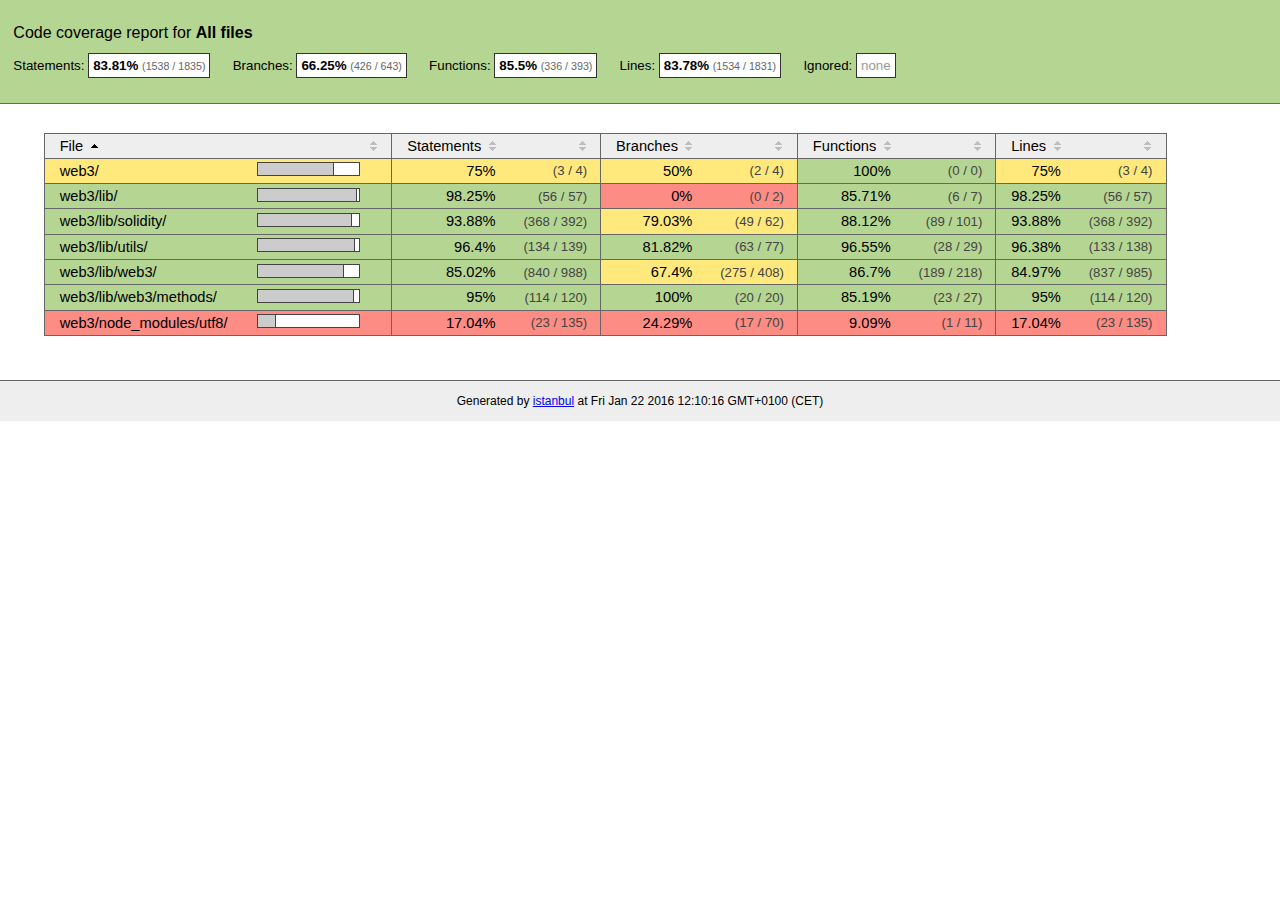
<file: crowdfunding/static/web3/coverage/lcov-report/index.html>
<!doctype html>
<html lang="en">
<head>
    <title>Code coverage report for All files</title>
    <meta charset="utf-8">
    <link rel="stylesheet" href="prettify.css">
    <link rel="stylesheet" href="base.css">
    <style type='text/css'>
        div.coverage-summary .sorter {
            background-image: url(sort-arrow-sprite.png);
        }
    </style>
</head>
<body>
<div class="header high">
    <h1>Code coverage report for <span class="entity">All files</span></h1>
    <h2>
        Statements: <span class="metric">83.81% <small>(1538 / 1835)</small></span> &nbsp;&nbsp;&nbsp;&nbsp;
        Branches: <span class="metric">66.25% <small>(426 / 643)</small></span> &nbsp;&nbsp;&nbsp;&nbsp;
        Functions: <span class="metric">85.5% <small>(336 / 393)</small></span> &nbsp;&nbsp;&nbsp;&nbsp;
        Lines: <span class="metric">83.78% <small>(1534 / 1831)</small></span> &nbsp;&nbsp;&nbsp;&nbsp;
        Ignored: <span class="metric"><span class="ignore-none">none</span></span> &nbsp;&nbsp;&nbsp;&nbsp;
    </h2>
    <div class="path"></div>
</div>
<div class="body">
<div class="coverage-summary">
<table>
<thead>
<tr>
   <th data-col="file" data-fmt="html" data-html="true" class="file">File</th>
   <th data-col="pic" data-type="number" data-fmt="html" data-html="true" class="pic"></th>
   <th data-col="statements" data-type="number" data-fmt="pct" class="pct">Statements</th>
   <th data-col="statements_raw" data-type="number" data-fmt="html" class="abs"></th>
   <th data-col="branches" data-type="number" data-fmt="pct" class="pct">Branches</th>
   <th data-col="branches_raw" data-type="number" data-fmt="html" class="abs"></th>
   <th data-col="functions" data-type="number" data-fmt="pct" class="pct">Functions</th>
   <th data-col="functions_raw" data-type="number" data-fmt="html" class="abs"></th>
   <th data-col="lines" data-type="number" data-fmt="pct" class="pct">Lines</th>
   <th data-col="lines_raw" data-type="number" data-fmt="html" class="abs"></th>
</tr>
</thead>
<tbody><tr>
	<td class="file medium" data-value="web3/"><a href="web3/index.html">web3/</a></td>
	<td data-value="75" class="pic medium"><span class="cover-fill" style="width: 75px;"></span><span class="cover-empty" style="width:25px;"></span></td>
	<td data-value="75" class="pct medium">75%</td>
	<td data-value="4" class="abs medium">(3&nbsp;/&nbsp;4)</td>
	<td data-value="50" class="pct medium">50%</td>
	<td data-value="4" class="abs medium">(2&nbsp;/&nbsp;4)</td>
	<td data-value="100" class="pct high">100%</td>
	<td data-value="0" class="abs high">(0&nbsp;/&nbsp;0)</td>
	<td data-value="75" class="pct medium">75%</td>
	<td data-value="4" class="abs medium">(3&nbsp;/&nbsp;4)</td>
	</tr>

<tr>
	<td class="file high" data-value="web3/lib/"><a href="web3/lib/index.html">web3/lib/</a></td>
	<td data-value="98.25" class="pic high"><span class="cover-fill" style="width: 98px;"></span><span class="cover-empty" style="width:2px;"></span></td>
	<td data-value="98.25" class="pct high">98.25%</td>
	<td data-value="57" class="abs high">(56&nbsp;/&nbsp;57)</td>
	<td data-value="0" class="pct low">0%</td>
	<td data-value="2" class="abs low">(0&nbsp;/&nbsp;2)</td>
	<td data-value="85.71" class="pct high">85.71%</td>
	<td data-value="7" class="abs high">(6&nbsp;/&nbsp;7)</td>
	<td data-value="98.25" class="pct high">98.25%</td>
	<td data-value="57" class="abs high">(56&nbsp;/&nbsp;57)</td>
	</tr>

<tr>
	<td class="file high" data-value="web3/lib/solidity/"><a href="web3/lib/solidity/index.html">web3/lib/solidity/</a></td>
	<td data-value="93.88" class="pic high"><span class="cover-fill" style="width: 93px;"></span><span class="cover-empty" style="width:7px;"></span></td>
	<td data-value="93.88" class="pct high">93.88%</td>
	<td data-value="392" class="abs high">(368&nbsp;/&nbsp;392)</td>
	<td data-value="79.03" class="pct medium">79.03%</td>
	<td data-value="62" class="abs medium">(49&nbsp;/&nbsp;62)</td>
	<td data-value="88.12" class="pct high">88.12%</td>
	<td data-value="101" class="abs high">(89&nbsp;/&nbsp;101)</td>
	<td data-value="93.88" class="pct high">93.88%</td>
	<td data-value="392" class="abs high">(368&nbsp;/&nbsp;392)</td>
	</tr>

<tr>
	<td class="file high" data-value="web3/lib/utils/"><a href="web3/lib/utils/index.html">web3/lib/utils/</a></td>
	<td data-value="96.4" class="pic high"><span class="cover-fill" style="width: 96px;"></span><span class="cover-empty" style="width:4px;"></span></td>
	<td data-value="96.4" class="pct high">96.4%</td>
	<td data-value="139" class="abs high">(134&nbsp;/&nbsp;139)</td>
	<td data-value="81.82" class="pct high">81.82%</td>
	<td data-value="77" class="abs high">(63&nbsp;/&nbsp;77)</td>
	<td data-value="96.55" class="pct high">96.55%</td>
	<td data-value="29" class="abs high">(28&nbsp;/&nbsp;29)</td>
	<td data-value="96.38" class="pct high">96.38%</td>
	<td data-value="138" class="abs high">(133&nbsp;/&nbsp;138)</td>
	</tr>

<tr>
	<td class="file high" data-value="web3/lib/web3/"><a href="web3/lib/web3/index.html">web3/lib/web3/</a></td>
	<td data-value="85.02" class="pic high"><span class="cover-fill" style="width: 85px;"></span><span class="cover-empty" style="width:15px;"></span></td>
	<td data-value="85.02" class="pct high">85.02%</td>
	<td data-value="988" class="abs high">(840&nbsp;/&nbsp;988)</td>
	<td data-value="67.4" class="pct medium">67.4%</td>
	<td data-value="408" class="abs medium">(275&nbsp;/&nbsp;408)</td>
	<td data-value="86.7" class="pct high">86.7%</td>
	<td data-value="218" class="abs high">(189&nbsp;/&nbsp;218)</td>
	<td data-value="84.97" class="pct high">84.97%</td>
	<td data-value="985" class="abs high">(837&nbsp;/&nbsp;985)</td>
	</tr>

<tr>
	<td class="file high" data-value="web3/lib/web3/methods/"><a href="web3/lib/web3/methods/index.html">web3/lib/web3/methods/</a></td>
	<td data-value="95" class="pic high"><span class="cover-fill" style="width: 95px;"></span><span class="cover-empty" style="width:5px;"></span></td>
	<td data-value="95" class="pct high">95%</td>
	<td data-value="120" class="abs high">(114&nbsp;/&nbsp;120)</td>
	<td data-value="100" class="pct high">100%</td>
	<td data-value="20" class="abs high">(20&nbsp;/&nbsp;20)</td>
	<td data-value="85.19" class="pct high">85.19%</td>
	<td data-value="27" class="abs high">(23&nbsp;/&nbsp;27)</td>
	<td data-value="95" class="pct high">95%</td>
	<td data-value="120" class="abs high">(114&nbsp;/&nbsp;120)</td>
	</tr>

<tr>
	<td class="file low" data-value="web3/node_modules/utf8/"><a href="web3/node_modules/utf8/index.html">web3/node_modules/utf8/</a></td>
	<td data-value="17.04" class="pic low"><span class="cover-fill" style="width: 17px;"></span><span class="cover-empty" style="width:83px;"></span></td>
	<td data-value="17.04" class="pct low">17.04%</td>
	<td data-value="135" class="abs low">(23&nbsp;/&nbsp;135)</td>
	<td data-value="24.29" class="pct low">24.29%</td>
	<td data-value="70" class="abs low">(17&nbsp;/&nbsp;70)</td>
	<td data-value="9.09" class="pct low">9.09%</td>
	<td data-value="11" class="abs low">(1&nbsp;/&nbsp;11)</td>
	<td data-value="17.04" class="pct low">17.04%</td>
	<td data-value="135" class="abs low">(23&nbsp;/&nbsp;135)</td>
	</tr>

</tbody>
</table>
</div>
</div>
<div class="footer">
    <div class="meta">Generated by <a href="http://istanbul-js.org/" target="_blank">istanbul</a> at Fri Jan 22 2016 12:10:16 GMT+0100 (CET)</div>
</div>
<script src="prettify.js"></script>
<script>
window.onload = function () {
        if (typeof prettyPrint === 'function') {
            prettyPrint();
        }
};
</script>
<script src="sorter.js"></script>
</body>
</html>
</file>
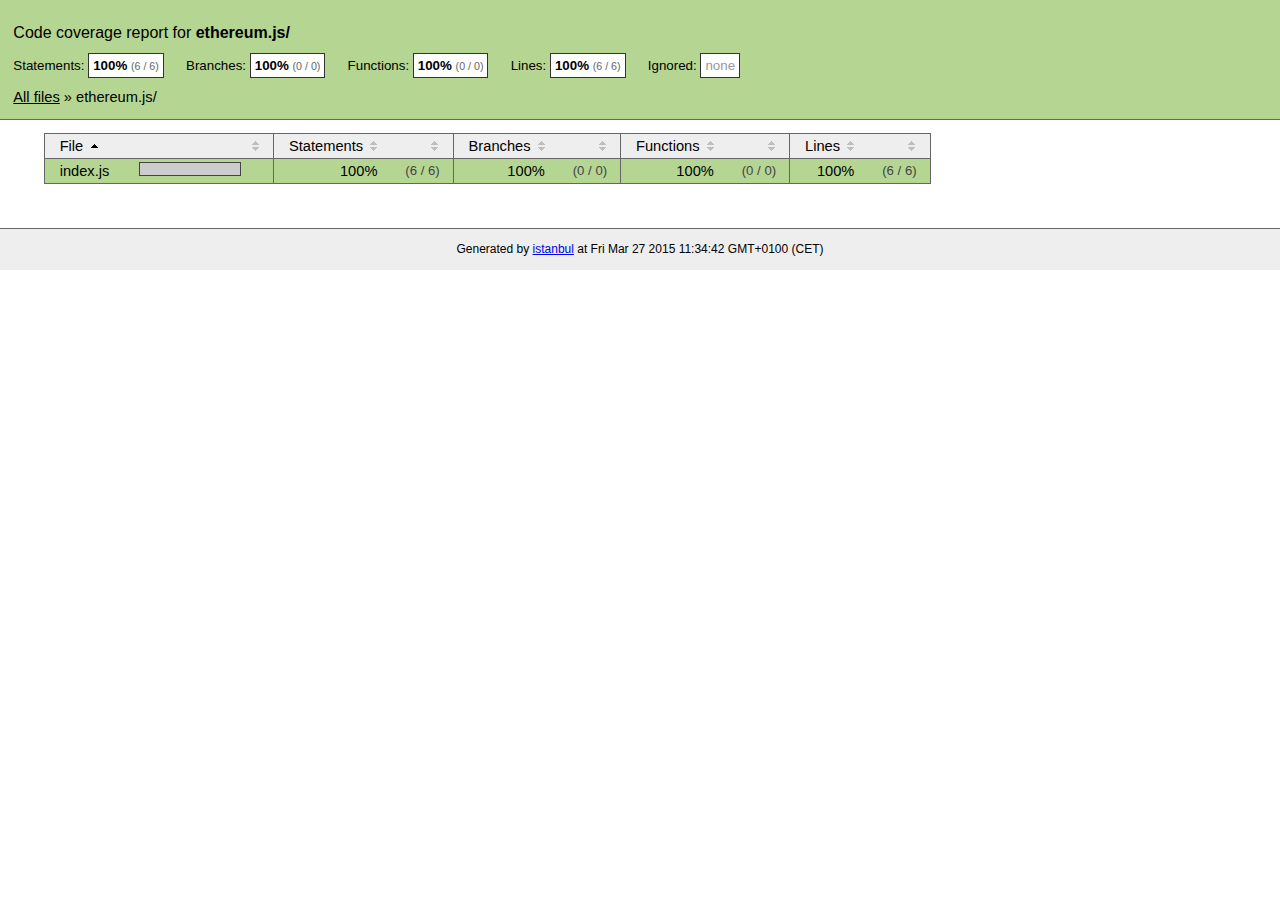
<file: crowdfunding/static/web3/coverage/lcov-report/ethereum.js/index.html>
<!doctype html>
<html lang="en">
<head>
    <title>Code coverage report for ethereum.js/</title>
    <meta charset="utf-8">

    <link rel="stylesheet" href="../prettify.css">

    <link rel="stylesheet" href="../base.css">
    <style type='text/css'>
        div.coverage-summary .sorter {
            background-image: url(../sort-arrow-sprite.png);
        }
    </style>
</head>
<body>
<div class="header high">
    <h1>Code coverage report for <span class="entity">ethereum.js/</span></h1>
    <h2>
        
        Statements: <span class="metric">100% <small>(6 / 6)</small></span> &nbsp;&nbsp;&nbsp;&nbsp;
        
        
        Branches: <span class="metric">100% <small>(0 / 0)</small></span> &nbsp;&nbsp;&nbsp;&nbsp;
        
        
        Functions: <span class="metric">100% <small>(0 / 0)</small></span> &nbsp;&nbsp;&nbsp;&nbsp;
        
        
        Lines: <span class="metric">100% <small>(6 / 6)</small></span> &nbsp;&nbsp;&nbsp;&nbsp;
        
        Ignored: <span class="metric"><span class="ignore-none">none</span></span> &nbsp;&nbsp;&nbsp;&nbsp;
    </h2>
    <div class="path"><a href="../index.html">All files</a> &#187; ethereum.js/</div>
</div>
<div class="body">
<div class="coverage-summary">
<table>
<thead>
<tr>
   <th data-col="file" data-fmt="html" data-html="true" class="file">File</th>
   <th data-col="pic" data-type="number" data-fmt="html" data-html="true" class="pic"></th>
   <th data-col="statements" data-type="number" data-fmt="pct" class="pct">Statements</th>
   <th data-col="statements_raw" data-type="number" data-fmt="html" class="abs"></th>
   <th data-col="branches" data-type="number" data-fmt="pct" class="pct">Branches</th>
   <th data-col="branches_raw" data-type="number" data-fmt="html" class="abs"></th>
   <th data-col="functions" data-type="number" data-fmt="pct" class="pct">Functions</th>
   <th data-col="functions_raw" data-type="number" data-fmt="html" class="abs"></th>
   <th data-col="lines" data-type="number" data-fmt="pct" class="pct">Lines</th>
   <th data-col="lines_raw" data-type="number" data-fmt="html" class="abs"></th>
</tr>
</thead>
<tbody><tr>
	<td class="file high" data-value="index.js"><a href="index.js.html">index.js</a></td>
	<td data-value="100" class="pic high"><span class="cover-fill cover-full" style="width: 100px;"></span><span class="cover-empty" style="width:0px;"></span></td>
	<td data-value="100" class="pct high">100%</td>
	<td data-value="6" class="abs high">(6&nbsp;/&nbsp;6)</td>
	<td data-value="100" class="pct high">100%</td>
	<td data-value="0" class="abs high">(0&nbsp;/&nbsp;0)</td>
	<td data-value="100" class="pct high">100%</td>
	<td data-value="0" class="abs high">(0&nbsp;/&nbsp;0)</td>
	<td data-value="100" class="pct high">100%</td>
	<td data-value="6" class="abs high">(6&nbsp;/&nbsp;6)</td>
	</tr>

</tbody>
</table>
</div>
</div>
<div class="footer">
    <div class="meta">Generated by <a href="http://istanbul-js.org/" target="_blank">istanbul</a> at Fri Mar 27 2015 11:34:42 GMT+0100 (CET)</div>
</div>

<script src="../prettify.js"></script>
<script>
window.onload = function () {
        if (typeof prettyPrint === 'function') {
            prettyPrint();
        }
};
</script>

<script src="../sorter.js"></script>
</body>
</html>
</file>
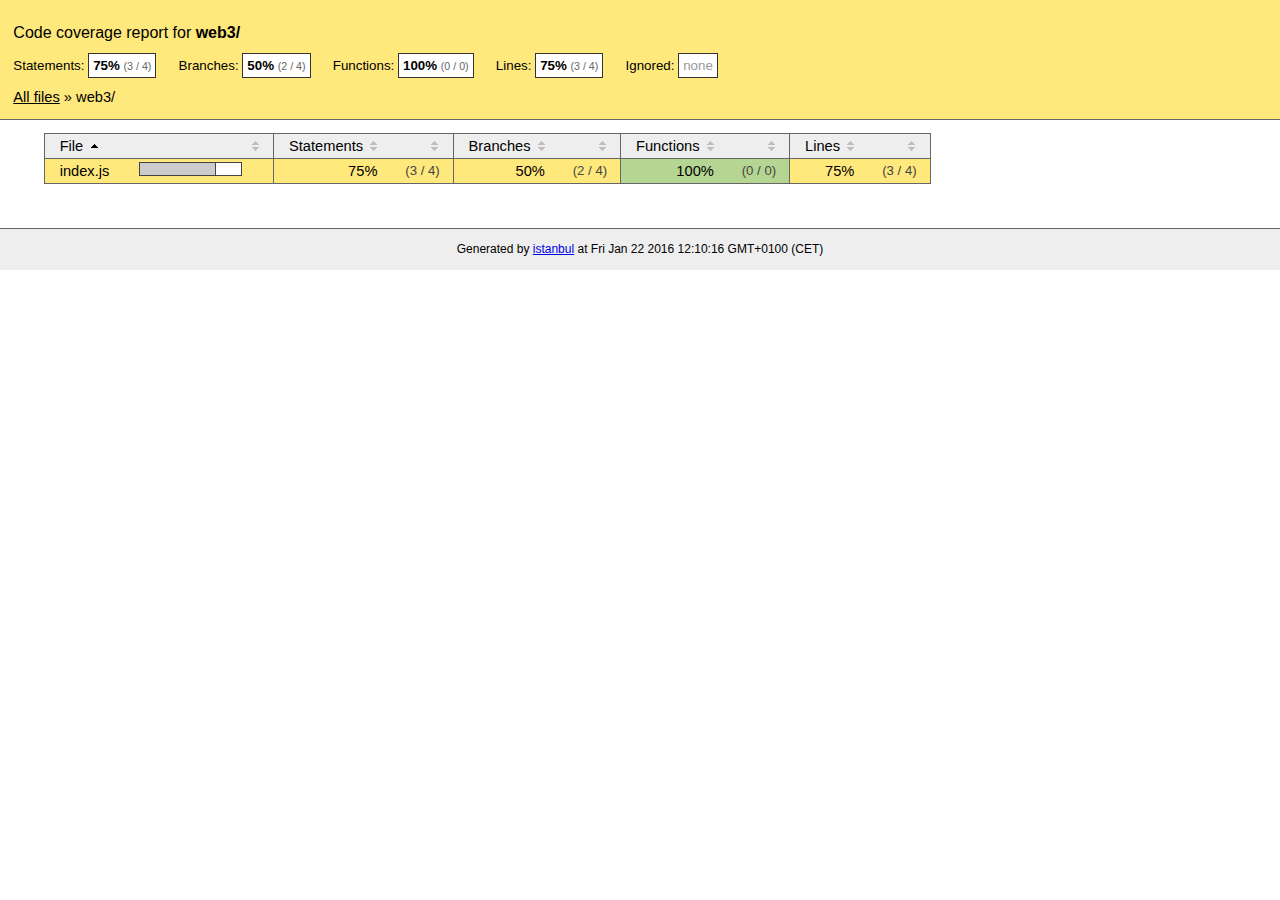
<file: crowdfunding/static/web3/coverage/lcov-report/web3/index.html>
<!doctype html>
<html lang="en">
<head>
    <title>Code coverage report for web3/</title>
    <meta charset="utf-8">
    <link rel="stylesheet" href="../prettify.css">
    <link rel="stylesheet" href="../base.css">
    <style type='text/css'>
        div.coverage-summary .sorter {
            background-image: url(../sort-arrow-sprite.png);
        }
    </style>
</head>
<body>
<div class="header medium">
    <h1>Code coverage report for <span class="entity">web3/</span></h1>
    <h2>
        Statements: <span class="metric">75% <small>(3 / 4)</small></span> &nbsp;&nbsp;&nbsp;&nbsp;
        Branches: <span class="metric">50% <small>(2 / 4)</small></span> &nbsp;&nbsp;&nbsp;&nbsp;
        Functions: <span class="metric">100% <small>(0 / 0)</small></span> &nbsp;&nbsp;&nbsp;&nbsp;
        Lines: <span class="metric">75% <small>(3 / 4)</small></span> &nbsp;&nbsp;&nbsp;&nbsp;
        Ignored: <span class="metric"><span class="ignore-none">none</span></span> &nbsp;&nbsp;&nbsp;&nbsp;
    </h2>
    <div class="path"><a href="../index.html">All files</a> &#187; web3/</div>
</div>
<div class="body">
<div class="coverage-summary">
<table>
<thead>
<tr>
   <th data-col="file" data-fmt="html" data-html="true" class="file">File</th>
   <th data-col="pic" data-type="number" data-fmt="html" data-html="true" class="pic"></th>
   <th data-col="statements" data-type="number" data-fmt="pct" class="pct">Statements</th>
   <th data-col="statements_raw" data-type="number" data-fmt="html" class="abs"></th>
   <th data-col="branches" data-type="number" data-fmt="pct" class="pct">Branches</th>
   <th data-col="branches_raw" data-type="number" data-fmt="html" class="abs"></th>
   <th data-col="functions" data-type="number" data-fmt="pct" class="pct">Functions</th>
   <th data-col="functions_raw" data-type="number" data-fmt="html" class="abs"></th>
   <th data-col="lines" data-type="number" data-fmt="pct" class="pct">Lines</th>
   <th data-col="lines_raw" data-type="number" data-fmt="html" class="abs"></th>
</tr>
</thead>
<tbody><tr>
	<td class="file medium" data-value="index.js"><a href="index.js.html">index.js</a></td>
	<td data-value="75" class="pic medium"><span class="cover-fill" style="width: 75px;"></span><span class="cover-empty" style="width:25px;"></span></td>
	<td data-value="75" class="pct medium">75%</td>
	<td data-value="4" class="abs medium">(3&nbsp;/&nbsp;4)</td>
	<td data-value="50" class="pct medium">50%</td>
	<td data-value="4" class="abs medium">(2&nbsp;/&nbsp;4)</td>
	<td data-value="100" class="pct high">100%</td>
	<td data-value="0" class="abs high">(0&nbsp;/&nbsp;0)</td>
	<td data-value="75" class="pct medium">75%</td>
	<td data-value="4" class="abs medium">(3&nbsp;/&nbsp;4)</td>
	</tr>

</tbody>
</table>
</div>
</div>
<div class="footer">
    <div class="meta">Generated by <a href="http://istanbul-js.org/" target="_blank">istanbul</a> at Fri Jan 22 2016 12:10:16 GMT+0100 (CET)</div>
</div>
<script src="../prettify.js"></script>
<script>
window.onload = function () {
        if (typeof prettyPrint === 'function') {
            prettyPrint();
        }
};
</script>
<script src="../sorter.js"></script>
</body>
</html>
</file>
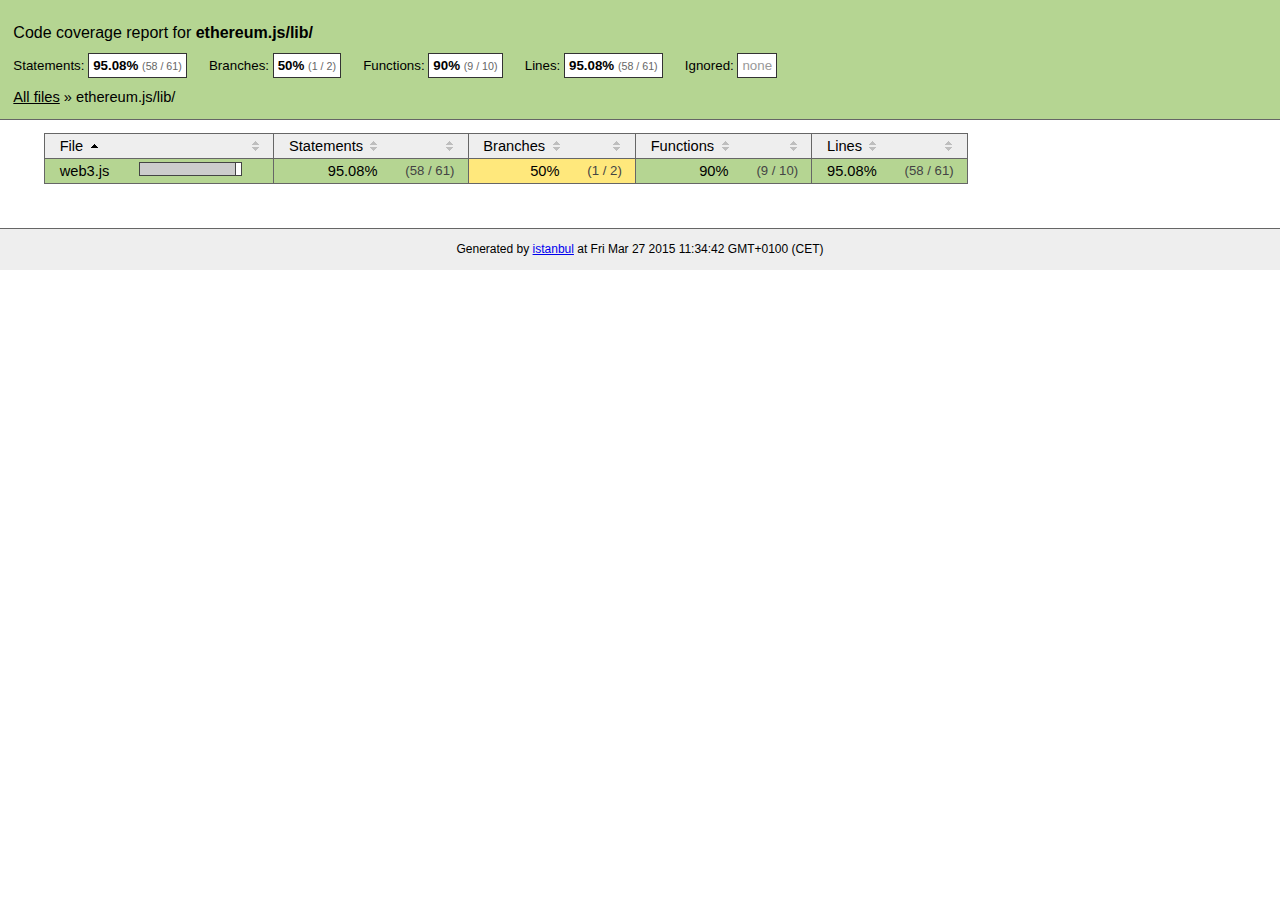
<file: crowdfunding/static/web3/coverage/lcov-report/ethereum.js/lib/index.html>
<!doctype html>
<html lang="en">
<head>
    <title>Code coverage report for ethereum.js/lib/</title>
    <meta charset="utf-8">

    <link rel="stylesheet" href="../../prettify.css">

    <link rel="stylesheet" href="../../base.css">
    <style type='text/css'>
        div.coverage-summary .sorter {
            background-image: url(../../sort-arrow-sprite.png);
        }
    </style>
</head>
<body>
<div class="header high">
    <h1>Code coverage report for <span class="entity">ethereum.js/lib/</span></h1>
    <h2>
        
        Statements: <span class="metric">95.08% <small>(58 / 61)</small></span> &nbsp;&nbsp;&nbsp;&nbsp;
        
        
        Branches: <span class="metric">50% <small>(1 / 2)</small></span> &nbsp;&nbsp;&nbsp;&nbsp;
        
        
        Functions: <span class="metric">90% <small>(9 / 10)</small></span> &nbsp;&nbsp;&nbsp;&nbsp;
        
        
        Lines: <span class="metric">95.08% <small>(58 / 61)</small></span> &nbsp;&nbsp;&nbsp;&nbsp;
        
        Ignored: <span class="metric"><span class="ignore-none">none</span></span> &nbsp;&nbsp;&nbsp;&nbsp;
    </h2>
    <div class="path"><a href="../../index.html">All files</a> &#187; ethereum.js/lib/</div>
</div>
<div class="body">
<div class="coverage-summary">
<table>
<thead>
<tr>
   <th data-col="file" data-fmt="html" data-html="true" class="file">File</th>
   <th data-col="pic" data-type="number" data-fmt="html" data-html="true" class="pic"></th>
   <th data-col="statements" data-type="number" data-fmt="pct" class="pct">Statements</th>
   <th data-col="statements_raw" data-type="number" data-fmt="html" class="abs"></th>
   <th data-col="branches" data-type="number" data-fmt="pct" class="pct">Branches</th>
   <th data-col="branches_raw" data-type="number" data-fmt="html" class="abs"></th>
   <th data-col="functions" data-type="number" data-fmt="pct" class="pct">Functions</th>
   <th data-col="functions_raw" data-type="number" data-fmt="html" class="abs"></th>
   <th data-col="lines" data-type="number" data-fmt="pct" class="pct">Lines</th>
   <th data-col="lines_raw" data-type="number" data-fmt="html" class="abs"></th>
</tr>
</thead>
<tbody><tr>
	<td class="file high" data-value="web3.js"><a href="web3.js.html">web3.js</a></td>
	<td data-value="95.08" class="pic high"><span class="cover-fill" style="width: 95px;"></span><span class="cover-empty" style="width:5px;"></span></td>
	<td data-value="95.08" class="pct high">95.08%</td>
	<td data-value="61" class="abs high">(58&nbsp;/&nbsp;61)</td>
	<td data-value="50" class="pct medium">50%</td>
	<td data-value="2" class="abs medium">(1&nbsp;/&nbsp;2)</td>
	<td data-value="90" class="pct high">90%</td>
	<td data-value="10" class="abs high">(9&nbsp;/&nbsp;10)</td>
	<td data-value="95.08" class="pct high">95.08%</td>
	<td data-value="61" class="abs high">(58&nbsp;/&nbsp;61)</td>
	</tr>

</tbody>
</table>
</div>
</div>
<div class="footer">
    <div class="meta">Generated by <a href="http://istanbul-js.org/" target="_blank">istanbul</a> at Fri Mar 27 2015 11:34:42 GMT+0100 (CET)</div>
</div>

<script src="../../prettify.js"></script>
<script>
window.onload = function () {
        if (typeof prettyPrint === 'function') {
            prettyPrint();
        }
};
</script>

<script src="../../sorter.js"></script>
</body>
</html>
</file>
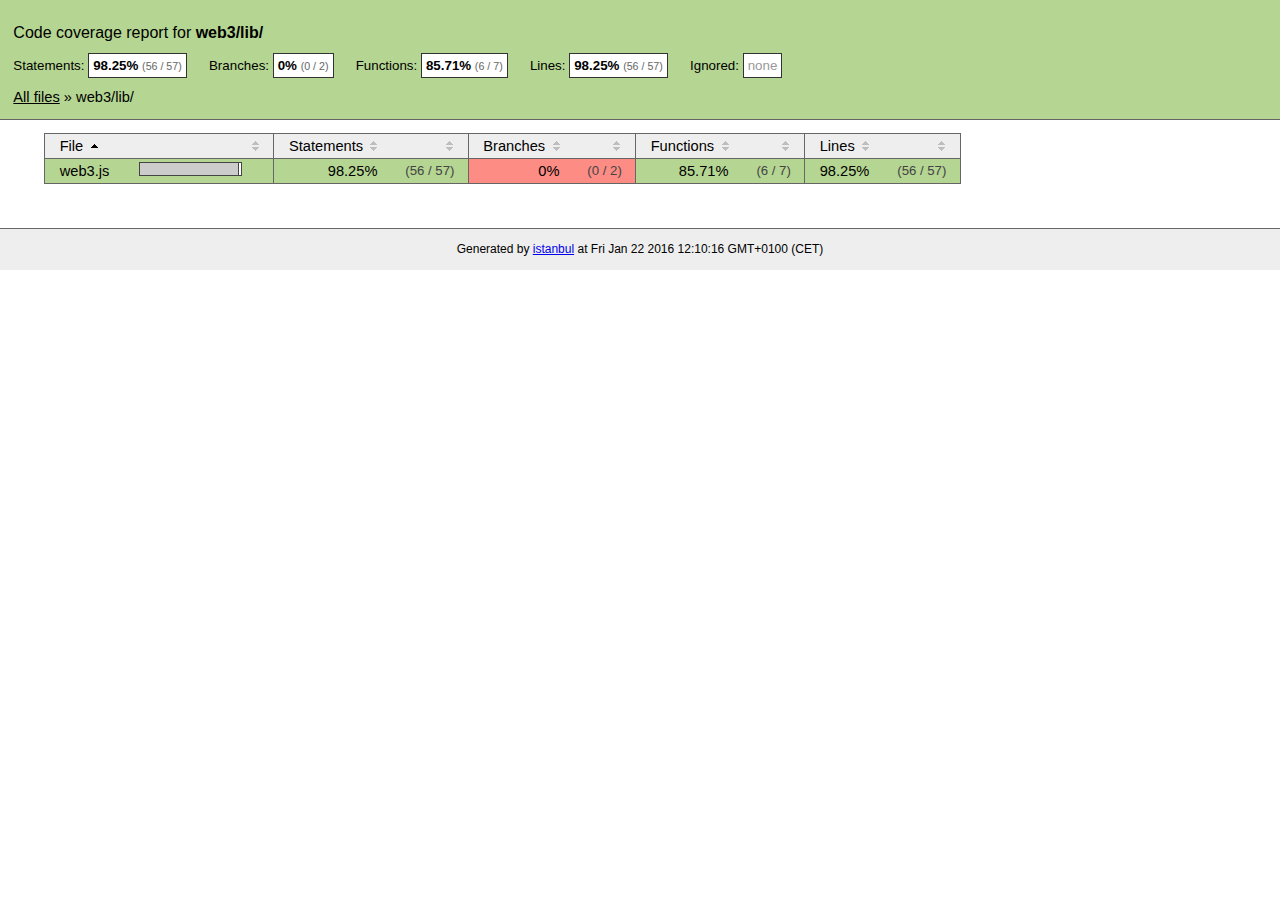
<file: crowdfunding/static/web3/coverage/lcov-report/web3/lib/index.html>
<!doctype html>
<html lang="en">
<head>
    <title>Code coverage report for web3/lib/</title>
    <meta charset="utf-8">
    <link rel="stylesheet" href="../../prettify.css">
    <link rel="stylesheet" href="../../base.css">
    <style type='text/css'>
        div.coverage-summary .sorter {
            background-image: url(../../sort-arrow-sprite.png);
        }
    </style>
</head>
<body>
<div class="header high">
    <h1>Code coverage report for <span class="entity">web3/lib/</span></h1>
    <h2>
        Statements: <span class="metric">98.25% <small>(56 / 57)</small></span> &nbsp;&nbsp;&nbsp;&nbsp;
        Branches: <span class="metric">0% <small>(0 / 2)</small></span> &nbsp;&nbsp;&nbsp;&nbsp;
        Functions: <span class="metric">85.71% <small>(6 / 7)</small></span> &nbsp;&nbsp;&nbsp;&nbsp;
        Lines: <span class="metric">98.25% <small>(56 / 57)</small></span> &nbsp;&nbsp;&nbsp;&nbsp;
        Ignored: <span class="metric"><span class="ignore-none">none</span></span> &nbsp;&nbsp;&nbsp;&nbsp;
    </h2>
    <div class="path"><a href="../../index.html">All files</a> &#187; web3/lib/</div>
</div>
<div class="body">
<div class="coverage-summary">
<table>
<thead>
<tr>
   <th data-col="file" data-fmt="html" data-html="true" class="file">File</th>
   <th data-col="pic" data-type="number" data-fmt="html" data-html="true" class="pic"></th>
   <th data-col="statements" data-type="number" data-fmt="pct" class="pct">Statements</th>
   <th data-col="statements_raw" data-type="number" data-fmt="html" class="abs"></th>
   <th data-col="branches" data-type="number" data-fmt="pct" class="pct">Branches</th>
   <th data-col="branches_raw" data-type="number" data-fmt="html" class="abs"></th>
   <th data-col="functions" data-type="number" data-fmt="pct" class="pct">Functions</th>
   <th data-col="functions_raw" data-type="number" data-fmt="html" class="abs"></th>
   <th data-col="lines" data-type="number" data-fmt="pct" class="pct">Lines</th>
   <th data-col="lines_raw" data-type="number" data-fmt="html" class="abs"></th>
</tr>
</thead>
<tbody><tr>
	<td class="file high" data-value="web3.js"><a href="web3.js.html">web3.js</a></td>
	<td data-value="98.25" class="pic high"><span class="cover-fill" style="width: 98px;"></span><span class="cover-empty" style="width:2px;"></span></td>
	<td data-value="98.25" class="pct high">98.25%</td>
	<td data-value="57" class="abs high">(56&nbsp;/&nbsp;57)</td>
	<td data-value="0" class="pct low">0%</td>
	<td data-value="2" class="abs low">(0&nbsp;/&nbsp;2)</td>
	<td data-value="85.71" class="pct high">85.71%</td>
	<td data-value="7" class="abs high">(6&nbsp;/&nbsp;7)</td>
	<td data-value="98.25" class="pct high">98.25%</td>
	<td data-value="57" class="abs high">(56&nbsp;/&nbsp;57)</td>
	</tr>

</tbody>
</table>
</div>
</div>
<div class="footer">
    <div class="meta">Generated by <a href="http://istanbul-js.org/" target="_blank">istanbul</a> at Fri Jan 22 2016 12:10:16 GMT+0100 (CET)</div>
</div>
<script src="../../prettify.js"></script>
<script>
window.onload = function () {
        if (typeof prettyPrint === 'function') {
            prettyPrint();
        }
};
</script>
<script src="../../sorter.js"></script>
</body>
</html>
</file>
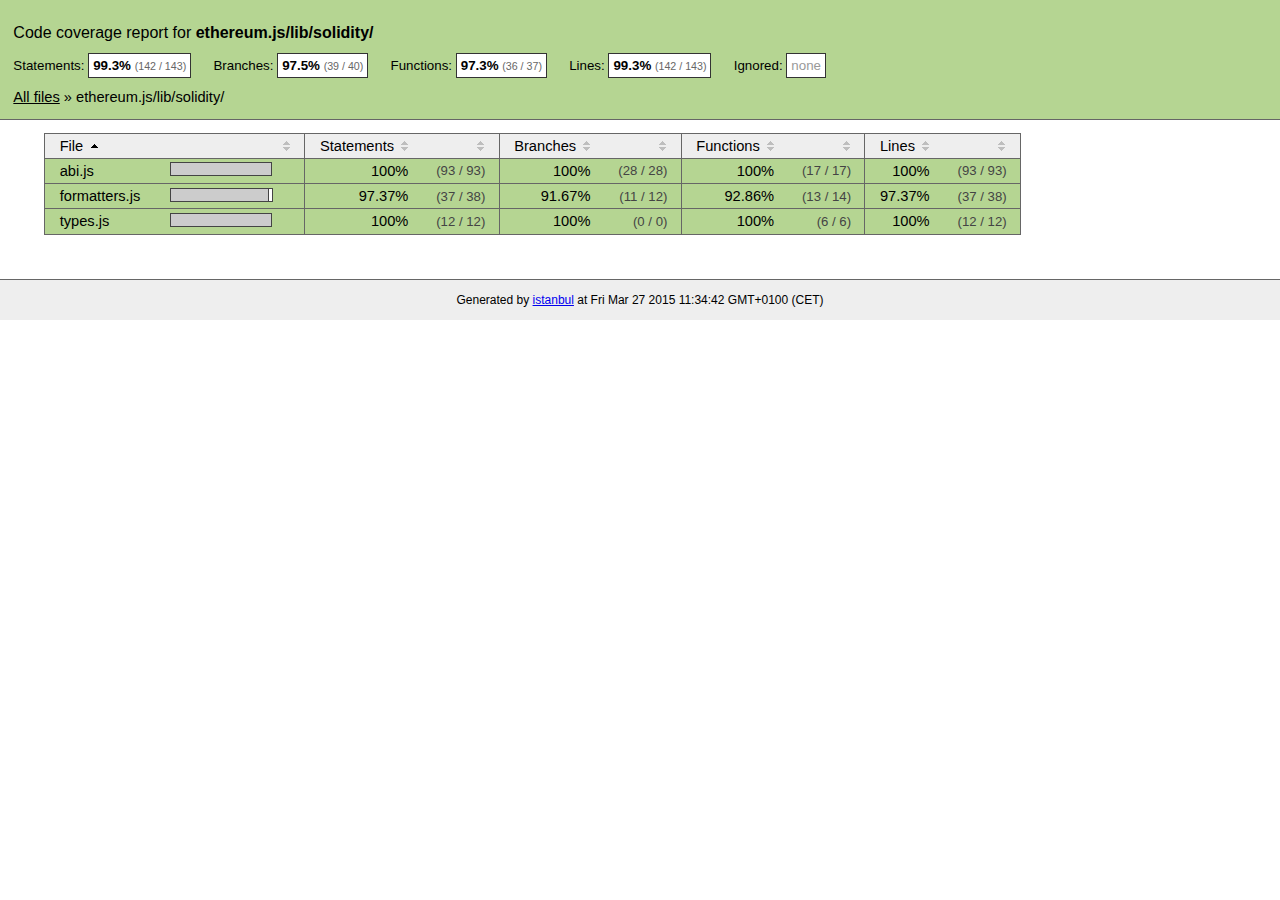
<file: crowdfunding/static/web3/coverage/lcov-report/ethereum.js/lib/solidity/index.html>
<!doctype html>
<html lang="en">
<head>
    <title>Code coverage report for ethereum.js/lib/solidity/</title>
    <meta charset="utf-8">

    <link rel="stylesheet" href="../../../prettify.css">

    <link rel="stylesheet" href="../../../base.css">
    <style type='text/css'>
        div.coverage-summary .sorter {
            background-image: url(../../../sort-arrow-sprite.png);
        }
    </style>
</head>
<body>
<div class="header high">
    <h1>Code coverage report for <span class="entity">ethereum.js/lib/solidity/</span></h1>
    <h2>
        
        Statements: <span class="metric">99.3% <small>(142 / 143)</small></span> &nbsp;&nbsp;&nbsp;&nbsp;
        
        
        Branches: <span class="metric">97.5% <small>(39 / 40)</small></span> &nbsp;&nbsp;&nbsp;&nbsp;
        
        
        Functions: <span class="metric">97.3% <small>(36 / 37)</small></span> &nbsp;&nbsp;&nbsp;&nbsp;
        
        
        Lines: <span class="metric">99.3% <small>(142 / 143)</small></span> &nbsp;&nbsp;&nbsp;&nbsp;
        
        Ignored: <span class="metric"><span class="ignore-none">none</span></span> &nbsp;&nbsp;&nbsp;&nbsp;
    </h2>
    <div class="path"><a href="../../../index.html">All files</a> &#187; ethereum.js/lib/solidity/</div>
</div>
<div class="body">
<div class="coverage-summary">
<table>
<thead>
<tr>
   <th data-col="file" data-fmt="html" data-html="true" class="file">File</th>
   <th data-col="pic" data-type="number" data-fmt="html" data-html="true" class="pic"></th>
   <th data-col="statements" data-type="number" data-fmt="pct" class="pct">Statements</th>
   <th data-col="statements_raw" data-type="number" data-fmt="html" class="abs"></th>
   <th data-col="branches" data-type="number" data-fmt="pct" class="pct">Branches</th>
   <th data-col="branches_raw" data-type="number" data-fmt="html" class="abs"></th>
   <th data-col="functions" data-type="number" data-fmt="pct" class="pct">Functions</th>
   <th data-col="functions_raw" data-type="number" data-fmt="html" class="abs"></th>
   <th data-col="lines" data-type="number" data-fmt="pct" class="pct">Lines</th>
   <th data-col="lines_raw" data-type="number" data-fmt="html" class="abs"></th>
</tr>
</thead>
<tbody><tr>
	<td class="file high" data-value="abi.js"><a href="abi.js.html">abi.js</a></td>
	<td data-value="100" class="pic high"><span class="cover-fill cover-full" style="width: 100px;"></span><span class="cover-empty" style="width:0px;"></span></td>
	<td data-value="100" class="pct high">100%</td>
	<td data-value="93" class="abs high">(93&nbsp;/&nbsp;93)</td>
	<td data-value="100" class="pct high">100%</td>
	<td data-value="28" class="abs high">(28&nbsp;/&nbsp;28)</td>
	<td data-value="100" class="pct high">100%</td>
	<td data-value="17" class="abs high">(17&nbsp;/&nbsp;17)</td>
	<td data-value="100" class="pct high">100%</td>
	<td data-value="93" class="abs high">(93&nbsp;/&nbsp;93)</td>
	</tr>

<tr>
	<td class="file high" data-value="formatters.js"><a href="formatters.js.html">formatters.js</a></td>
	<td data-value="97.37" class="pic high"><span class="cover-fill" style="width: 97px;"></span><span class="cover-empty" style="width:3px;"></span></td>
	<td data-value="97.37" class="pct high">97.37%</td>
	<td data-value="38" class="abs high">(37&nbsp;/&nbsp;38)</td>
	<td data-value="91.67" class="pct high">91.67%</td>
	<td data-value="12" class="abs high">(11&nbsp;/&nbsp;12)</td>
	<td data-value="92.86" class="pct high">92.86%</td>
	<td data-value="14" class="abs high">(13&nbsp;/&nbsp;14)</td>
	<td data-value="97.37" class="pct high">97.37%</td>
	<td data-value="38" class="abs high">(37&nbsp;/&nbsp;38)</td>
	</tr>

<tr>
	<td class="file high" data-value="types.js"><a href="types.js.html">types.js</a></td>
	<td data-value="100" class="pic high"><span class="cover-fill cover-full" style="width: 100px;"></span><span class="cover-empty" style="width:0px;"></span></td>
	<td data-value="100" class="pct high">100%</td>
	<td data-value="12" class="abs high">(12&nbsp;/&nbsp;12)</td>
	<td data-value="100" class="pct high">100%</td>
	<td data-value="0" class="abs high">(0&nbsp;/&nbsp;0)</td>
	<td data-value="100" class="pct high">100%</td>
	<td data-value="6" class="abs high">(6&nbsp;/&nbsp;6)</td>
	<td data-value="100" class="pct high">100%</td>
	<td data-value="12" class="abs high">(12&nbsp;/&nbsp;12)</td>
	</tr>

</tbody>
</table>
</div>
</div>
<div class="footer">
    <div class="meta">Generated by <a href="http://istanbul-js.org/" target="_blank">istanbul</a> at Fri Mar 27 2015 11:34:42 GMT+0100 (CET)</div>
</div>

<script src="../../../prettify.js"></script>
<script>
window.onload = function () {
        if (typeof prettyPrint === 'function') {
            prettyPrint();
        }
};
</script>

<script src="../../../sorter.js"></script>
</body>
</html>
</file>
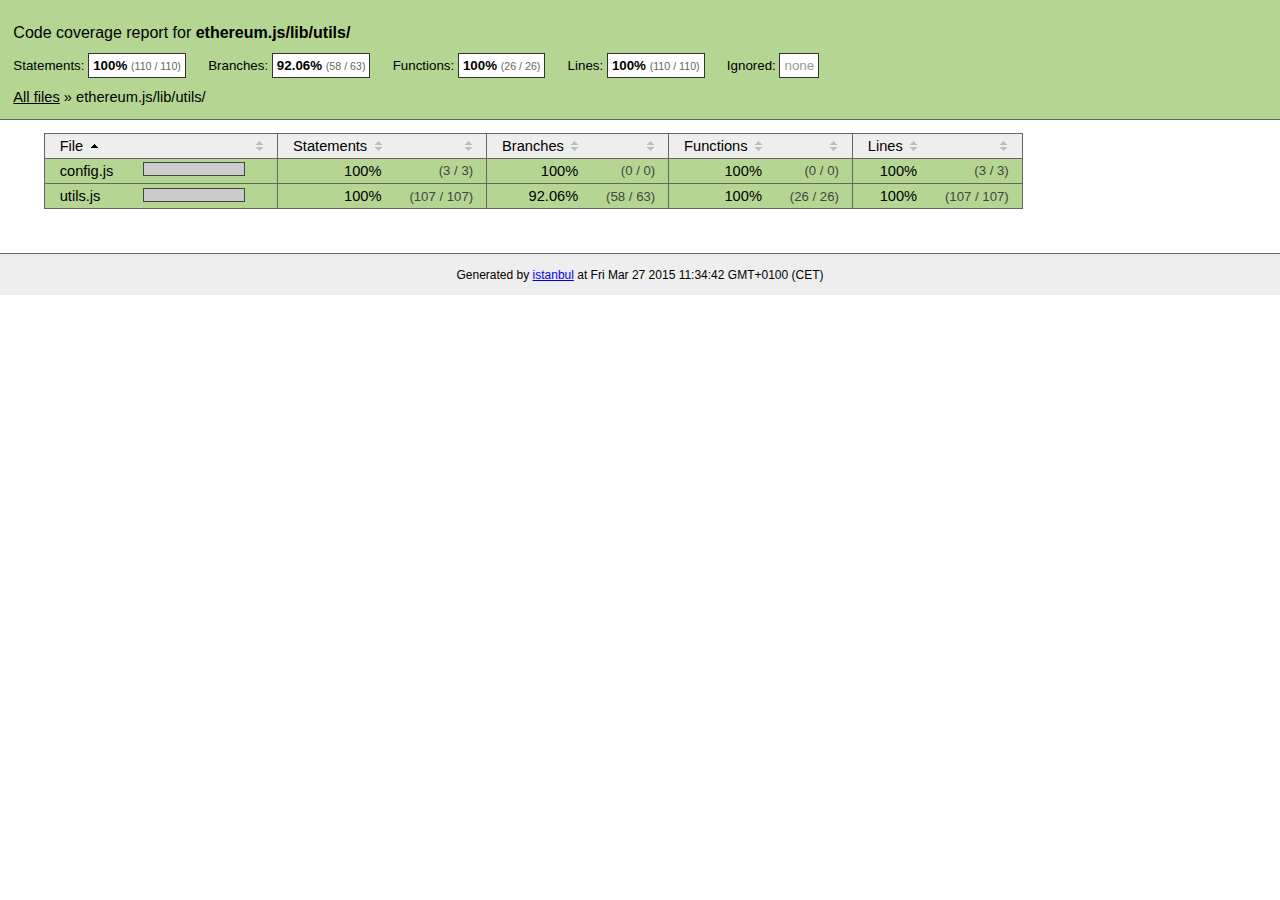
<file: crowdfunding/static/web3/coverage/lcov-report/ethereum.js/lib/utils/index.html>
<!doctype html>
<html lang="en">
<head>
    <title>Code coverage report for ethereum.js/lib/utils/</title>
    <meta charset="utf-8">

    <link rel="stylesheet" href="../../../prettify.css">

    <link rel="stylesheet" href="../../../base.css">
    <style type='text/css'>
        div.coverage-summary .sorter {
            background-image: url(../../../sort-arrow-sprite.png);
        }
    </style>
</head>
<body>
<div class="header high">
    <h1>Code coverage report for <span class="entity">ethereum.js/lib/utils/</span></h1>
    <h2>
        
        Statements: <span class="metric">100% <small>(110 / 110)</small></span> &nbsp;&nbsp;&nbsp;&nbsp;
        
        
        Branches: <span class="metric">92.06% <small>(58 / 63)</small></span> &nbsp;&nbsp;&nbsp;&nbsp;
        
        
        Functions: <span class="metric">100% <small>(26 / 26)</small></span> &nbsp;&nbsp;&nbsp;&nbsp;
        
        
        Lines: <span class="metric">100% <small>(110 / 110)</small></span> &nbsp;&nbsp;&nbsp;&nbsp;
        
        Ignored: <span class="metric"><span class="ignore-none">none</span></span> &nbsp;&nbsp;&nbsp;&nbsp;
    </h2>
    <div class="path"><a href="../../../index.html">All files</a> &#187; ethereum.js/lib/utils/</div>
</div>
<div class="body">
<div class="coverage-summary">
<table>
<thead>
<tr>
   <th data-col="file" data-fmt="html" data-html="true" class="file">File</th>
   <th data-col="pic" data-type="number" data-fmt="html" data-html="true" class="pic"></th>
   <th data-col="statements" data-type="number" data-fmt="pct" class="pct">Statements</th>
   <th data-col="statements_raw" data-type="number" data-fmt="html" class="abs"></th>
   <th data-col="branches" data-type="number" data-fmt="pct" class="pct">Branches</th>
   <th data-col="branches_raw" data-type="number" data-fmt="html" class="abs"></th>
   <th data-col="functions" data-type="number" data-fmt="pct" class="pct">Functions</th>
   <th data-col="functions_raw" data-type="number" data-fmt="html" class="abs"></th>
   <th data-col="lines" data-type="number" data-fmt="pct" class="pct">Lines</th>
   <th data-col="lines_raw" data-type="number" data-fmt="html" class="abs"></th>
</tr>
</thead>
<tbody><tr>
	<td class="file high" data-value="config.js"><a href="config.js.html">config.js</a></td>
	<td data-value="100" class="pic high"><span class="cover-fill cover-full" style="width: 100px;"></span><span class="cover-empty" style="width:0px;"></span></td>
	<td data-value="100" class="pct high">100%</td>
	<td data-value="3" class="abs high">(3&nbsp;/&nbsp;3)</td>
	<td data-value="100" class="pct high">100%</td>
	<td data-value="0" class="abs high">(0&nbsp;/&nbsp;0)</td>
	<td data-value="100" class="pct high">100%</td>
	<td data-value="0" class="abs high">(0&nbsp;/&nbsp;0)</td>
	<td data-value="100" class="pct high">100%</td>
	<td data-value="3" class="abs high">(3&nbsp;/&nbsp;3)</td>
	</tr>

<tr>
	<td class="file high" data-value="utils.js"><a href="utils.js.html">utils.js</a></td>
	<td data-value="100" class="pic high"><span class="cover-fill cover-full" style="width: 100px;"></span><span class="cover-empty" style="width:0px;"></span></td>
	<td data-value="100" class="pct high">100%</td>
	<td data-value="107" class="abs high">(107&nbsp;/&nbsp;107)</td>
	<td data-value="92.06" class="pct high">92.06%</td>
	<td data-value="63" class="abs high">(58&nbsp;/&nbsp;63)</td>
	<td data-value="100" class="pct high">100%</td>
	<td data-value="26" class="abs high">(26&nbsp;/&nbsp;26)</td>
	<td data-value="100" class="pct high">100%</td>
	<td data-value="107" class="abs high">(107&nbsp;/&nbsp;107)</td>
	</tr>

</tbody>
</table>
</div>
</div>
<div class="footer">
    <div class="meta">Generated by <a href="http://istanbul-js.org/" target="_blank">istanbul</a> at Fri Mar 27 2015 11:34:42 GMT+0100 (CET)</div>
</div>

<script src="../../../prettify.js"></script>
<script>
window.onload = function () {
        if (typeof prettyPrint === 'function') {
            prettyPrint();
        }
};
</script>

<script src="../../../sorter.js"></script>
</body>
</html>
</file>
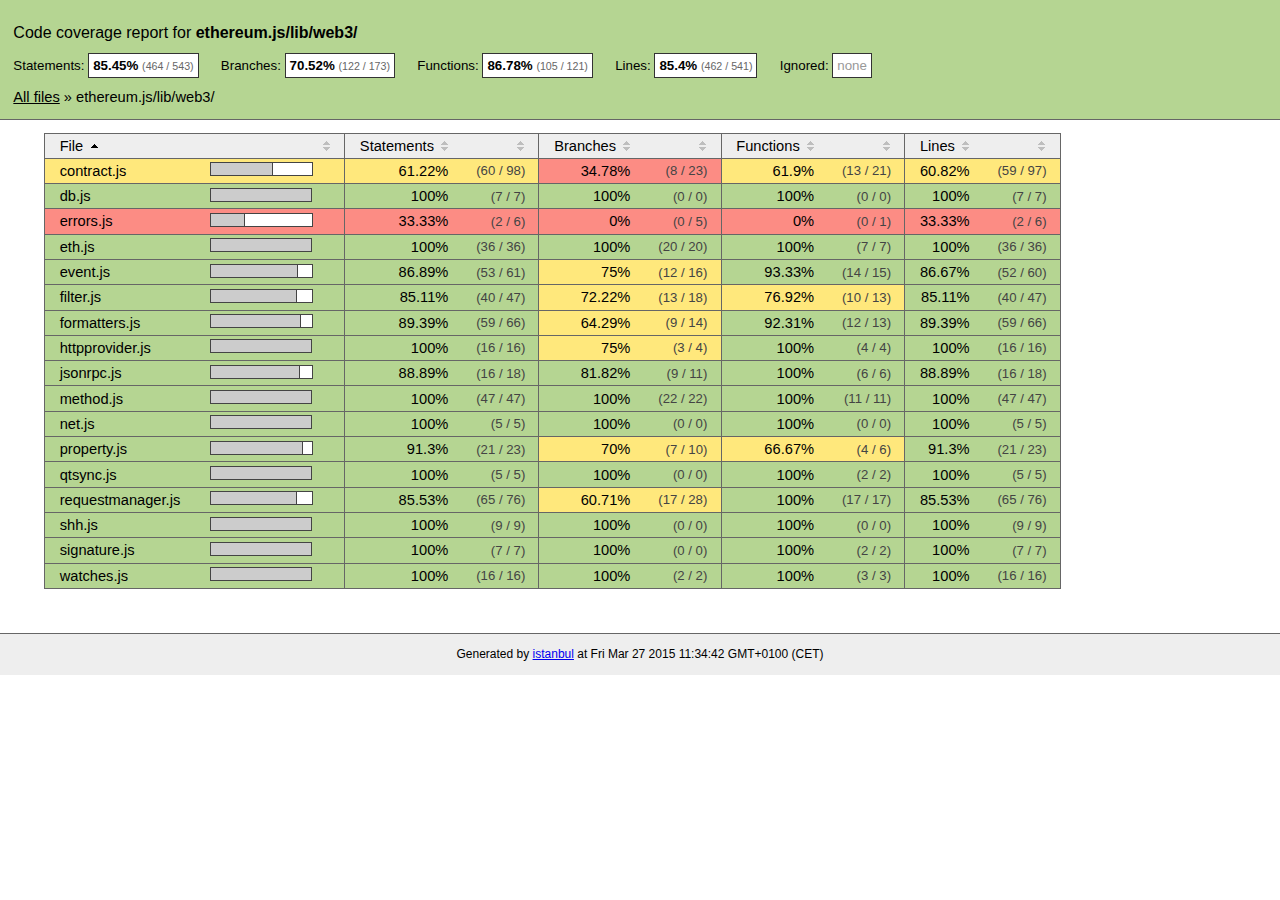
<file: crowdfunding/static/web3/coverage/lcov-report/ethereum.js/lib/web3/index.html>
<!doctype html>
<html lang="en">
<head>
    <title>Code coverage report for ethereum.js/lib/web3/</title>
    <meta charset="utf-8">

    <link rel="stylesheet" href="../../../prettify.css">

    <link rel="stylesheet" href="../../../base.css">
    <style type='text/css'>
        div.coverage-summary .sorter {
            background-image: url(../../../sort-arrow-sprite.png);
        }
    </style>
</head>
<body>
<div class="header high">
    <h1>Code coverage report for <span class="entity">ethereum.js/lib/web3/</span></h1>
    <h2>
        
        Statements: <span class="metric">85.45% <small>(464 / 543)</small></span> &nbsp;&nbsp;&nbsp;&nbsp;
        
        
        Branches: <span class="metric">70.52% <small>(122 / 173)</small></span> &nbsp;&nbsp;&nbsp;&nbsp;
        
        
        Functions: <span class="metric">86.78% <small>(105 / 121)</small></span> &nbsp;&nbsp;&nbsp;&nbsp;
        
        
        Lines: <span class="metric">85.4% <small>(462 / 541)</small></span> &nbsp;&nbsp;&nbsp;&nbsp;
        
        Ignored: <span class="metric"><span class="ignore-none">none</span></span> &nbsp;&nbsp;&nbsp;&nbsp;
    </h2>
    <div class="path"><a href="../../../index.html">All files</a> &#187; ethereum.js/lib/web3/</div>
</div>
<div class="body">
<div class="coverage-summary">
<table>
<thead>
<tr>
   <th data-col="file" data-fmt="html" data-html="true" class="file">File</th>
   <th data-col="pic" data-type="number" data-fmt="html" data-html="true" class="pic"></th>
   <th data-col="statements" data-type="number" data-fmt="pct" class="pct">Statements</th>
   <th data-col="statements_raw" data-type="number" data-fmt="html" class="abs"></th>
   <th data-col="branches" data-type="number" data-fmt="pct" class="pct">Branches</th>
   <th data-col="branches_raw" data-type="number" data-fmt="html" class="abs"></th>
   <th data-col="functions" data-type="number" data-fmt="pct" class="pct">Functions</th>
   <th data-col="functions_raw" data-type="number" data-fmt="html" class="abs"></th>
   <th data-col="lines" data-type="number" data-fmt="pct" class="pct">Lines</th>
   <th data-col="lines_raw" data-type="number" data-fmt="html" class="abs"></th>
</tr>
</thead>
<tbody><tr>
	<td class="file medium" data-value="contract.js"><a href="contract.js.html">contract.js</a></td>
	<td data-value="61.22" class="pic medium"><span class="cover-fill" style="width: 61px;"></span><span class="cover-empty" style="width:39px;"></span></td>
	<td data-value="61.22" class="pct medium">61.22%</td>
	<td data-value="98" class="abs medium">(60&nbsp;/&nbsp;98)</td>
	<td data-value="34.78" class="pct low">34.78%</td>
	<td data-value="23" class="abs low">(8&nbsp;/&nbsp;23)</td>
	<td data-value="61.9" class="pct medium">61.9%</td>
	<td data-value="21" class="abs medium">(13&nbsp;/&nbsp;21)</td>
	<td data-value="60.82" class="pct medium">60.82%</td>
	<td data-value="97" class="abs medium">(59&nbsp;/&nbsp;97)</td>
	</tr>

<tr>
	<td class="file high" data-value="db.js"><a href="db.js.html">db.js</a></td>
	<td data-value="100" class="pic high"><span class="cover-fill cover-full" style="width: 100px;"></span><span class="cover-empty" style="width:0px;"></span></td>
	<td data-value="100" class="pct high">100%</td>
	<td data-value="7" class="abs high">(7&nbsp;/&nbsp;7)</td>
	<td data-value="100" class="pct high">100%</td>
	<td data-value="0" class="abs high">(0&nbsp;/&nbsp;0)</td>
	<td data-value="100" class="pct high">100%</td>
	<td data-value="0" class="abs high">(0&nbsp;/&nbsp;0)</td>
	<td data-value="100" class="pct high">100%</td>
	<td data-value="7" class="abs high">(7&nbsp;/&nbsp;7)</td>
	</tr>

<tr>
	<td class="file low" data-value="errors.js"><a href="errors.js.html">errors.js</a></td>
	<td data-value="33.33" class="pic low"><span class="cover-fill" style="width: 33px;"></span><span class="cover-empty" style="width:67px;"></span></td>
	<td data-value="33.33" class="pct low">33.33%</td>
	<td data-value="6" class="abs low">(2&nbsp;/&nbsp;6)</td>
	<td data-value="0" class="pct low">0%</td>
	<td data-value="5" class="abs low">(0&nbsp;/&nbsp;5)</td>
	<td data-value="0" class="pct low">0%</td>
	<td data-value="1" class="abs low">(0&nbsp;/&nbsp;1)</td>
	<td data-value="33.33" class="pct low">33.33%</td>
	<td data-value="6" class="abs low">(2&nbsp;/&nbsp;6)</td>
	</tr>

<tr>
	<td class="file high" data-value="eth.js"><a href="eth.js.html">eth.js</a></td>
	<td data-value="100" class="pic high"><span class="cover-fill cover-full" style="width: 100px;"></span><span class="cover-empty" style="width:0px;"></span></td>
	<td data-value="100" class="pct high">100%</td>
	<td data-value="36" class="abs high">(36&nbsp;/&nbsp;36)</td>
	<td data-value="100" class="pct high">100%</td>
	<td data-value="20" class="abs high">(20&nbsp;/&nbsp;20)</td>
	<td data-value="100" class="pct high">100%</td>
	<td data-value="7" class="abs high">(7&nbsp;/&nbsp;7)</td>
	<td data-value="100" class="pct high">100%</td>
	<td data-value="36" class="abs high">(36&nbsp;/&nbsp;36)</td>
	</tr>

<tr>
	<td class="file high" data-value="event.js"><a href="event.js.html">event.js</a></td>
	<td data-value="86.89" class="pic high"><span class="cover-fill" style="width: 86px;"></span><span class="cover-empty" style="width:14px;"></span></td>
	<td data-value="86.89" class="pct high">86.89%</td>
	<td data-value="61" class="abs high">(53&nbsp;/&nbsp;61)</td>
	<td data-value="75" class="pct medium">75%</td>
	<td data-value="16" class="abs medium">(12&nbsp;/&nbsp;16)</td>
	<td data-value="93.33" class="pct high">93.33%</td>
	<td data-value="15" class="abs high">(14&nbsp;/&nbsp;15)</td>
	<td data-value="86.67" class="pct high">86.67%</td>
	<td data-value="60" class="abs high">(52&nbsp;/&nbsp;60)</td>
	</tr>

<tr>
	<td class="file high" data-value="filter.js"><a href="filter.js.html">filter.js</a></td>
	<td data-value="85.11" class="pic high"><span class="cover-fill" style="width: 85px;"></span><span class="cover-empty" style="width:15px;"></span></td>
	<td data-value="85.11" class="pct high">85.11%</td>
	<td data-value="47" class="abs high">(40&nbsp;/&nbsp;47)</td>
	<td data-value="72.22" class="pct medium">72.22%</td>
	<td data-value="18" class="abs medium">(13&nbsp;/&nbsp;18)</td>
	<td data-value="76.92" class="pct medium">76.92%</td>
	<td data-value="13" class="abs medium">(10&nbsp;/&nbsp;13)</td>
	<td data-value="85.11" class="pct high">85.11%</td>
	<td data-value="47" class="abs high">(40&nbsp;/&nbsp;47)</td>
	</tr>

<tr>
	<td class="file high" data-value="formatters.js"><a href="formatters.js.html">formatters.js</a></td>
	<td data-value="89.39" class="pic high"><span class="cover-fill" style="width: 89px;"></span><span class="cover-empty" style="width:11px;"></span></td>
	<td data-value="89.39" class="pct high">89.39%</td>
	<td data-value="66" class="abs high">(59&nbsp;/&nbsp;66)</td>
	<td data-value="64.29" class="pct medium">64.29%</td>
	<td data-value="14" class="abs medium">(9&nbsp;/&nbsp;14)</td>
	<td data-value="92.31" class="pct high">92.31%</td>
	<td data-value="13" class="abs high">(12&nbsp;/&nbsp;13)</td>
	<td data-value="89.39" class="pct high">89.39%</td>
	<td data-value="66" class="abs high">(59&nbsp;/&nbsp;66)</td>
	</tr>

<tr>
	<td class="file high" data-value="httpprovider.js"><a href="httpprovider.js.html">httpprovider.js</a></td>
	<td data-value="100" class="pic high"><span class="cover-fill cover-full" style="width: 100px;"></span><span class="cover-empty" style="width:0px;"></span></td>
	<td data-value="100" class="pct high">100%</td>
	<td data-value="16" class="abs high">(16&nbsp;/&nbsp;16)</td>
	<td data-value="75" class="pct medium">75%</td>
	<td data-value="4" class="abs medium">(3&nbsp;/&nbsp;4)</td>
	<td data-value="100" class="pct high">100%</td>
	<td data-value="4" class="abs high">(4&nbsp;/&nbsp;4)</td>
	<td data-value="100" class="pct high">100%</td>
	<td data-value="16" class="abs high">(16&nbsp;/&nbsp;16)</td>
	</tr>

<tr>
	<td class="file high" data-value="jsonrpc.js"><a href="jsonrpc.js.html">jsonrpc.js</a></td>
	<td data-value="88.89" class="pic high"><span class="cover-fill" style="width: 88px;"></span><span class="cover-empty" style="width:12px;"></span></td>
	<td data-value="88.89" class="pct high">88.89%</td>
	<td data-value="18" class="abs high">(16&nbsp;/&nbsp;18)</td>
	<td data-value="81.82" class="pct high">81.82%</td>
	<td data-value="11" class="abs high">(9&nbsp;/&nbsp;11)</td>
	<td data-value="100" class="pct high">100%</td>
	<td data-value="6" class="abs high">(6&nbsp;/&nbsp;6)</td>
	<td data-value="88.89" class="pct high">88.89%</td>
	<td data-value="18" class="abs high">(16&nbsp;/&nbsp;18)</td>
	</tr>

<tr>
	<td class="file high" data-value="method.js"><a href="method.js.html">method.js</a></td>
	<td data-value="100" class="pic high"><span class="cover-fill cover-full" style="width: 100px;"></span><span class="cover-empty" style="width:0px;"></span></td>
	<td data-value="100" class="pct high">100%</td>
	<td data-value="47" class="abs high">(47&nbsp;/&nbsp;47)</td>
	<td data-value="100" class="pct high">100%</td>
	<td data-value="22" class="abs high">(22&nbsp;/&nbsp;22)</td>
	<td data-value="100" class="pct high">100%</td>
	<td data-value="11" class="abs high">(11&nbsp;/&nbsp;11)</td>
	<td data-value="100" class="pct high">100%</td>
	<td data-value="47" class="abs high">(47&nbsp;/&nbsp;47)</td>
	</tr>

<tr>
	<td class="file high" data-value="net.js"><a href="net.js.html">net.js</a></td>
	<td data-value="100" class="pic high"><span class="cover-fill cover-full" style="width: 100px;"></span><span class="cover-empty" style="width:0px;"></span></td>
	<td data-value="100" class="pct high">100%</td>
	<td data-value="5" class="abs high">(5&nbsp;/&nbsp;5)</td>
	<td data-value="100" class="pct high">100%</td>
	<td data-value="0" class="abs high">(0&nbsp;/&nbsp;0)</td>
	<td data-value="100" class="pct high">100%</td>
	<td data-value="0" class="abs high">(0&nbsp;/&nbsp;0)</td>
	<td data-value="100" class="pct high">100%</td>
	<td data-value="5" class="abs high">(5&nbsp;/&nbsp;5)</td>
	</tr>

<tr>
	<td class="file high" data-value="property.js"><a href="property.js.html">property.js</a></td>
	<td data-value="91.3" class="pic high"><span class="cover-fill" style="width: 91px;"></span><span class="cover-empty" style="width:9px;"></span></td>
	<td data-value="91.3" class="pct high">91.3%</td>
	<td data-value="23" class="abs high">(21&nbsp;/&nbsp;23)</td>
	<td data-value="70" class="pct medium">70%</td>
	<td data-value="10" class="abs medium">(7&nbsp;/&nbsp;10)</td>
	<td data-value="66.67" class="pct medium">66.67%</td>
	<td data-value="6" class="abs medium">(4&nbsp;/&nbsp;6)</td>
	<td data-value="91.3" class="pct high">91.3%</td>
	<td data-value="23" class="abs high">(21&nbsp;/&nbsp;23)</td>
	</tr>

<tr>
	<td class="file high" data-value="qtsync.js"><a href="qtsync.js.html">qtsync.js</a></td>
	<td data-value="100" class="pic high"><span class="cover-fill cover-full" style="width: 100px;"></span><span class="cover-empty" style="width:0px;"></span></td>
	<td data-value="100" class="pct high">100%</td>
	<td data-value="5" class="abs high">(5&nbsp;/&nbsp;5)</td>
	<td data-value="100" class="pct high">100%</td>
	<td data-value="0" class="abs high">(0&nbsp;/&nbsp;0)</td>
	<td data-value="100" class="pct high">100%</td>
	<td data-value="2" class="abs high">(2&nbsp;/&nbsp;2)</td>
	<td data-value="100" class="pct high">100%</td>
	<td data-value="5" class="abs high">(5&nbsp;/&nbsp;5)</td>
	</tr>

<tr>
	<td class="file high" data-value="requestmanager.js"><a href="requestmanager.js.html">requestmanager.js</a></td>
	<td data-value="85.53" class="pic high"><span class="cover-fill" style="width: 85px;"></span><span class="cover-empty" style="width:15px;"></span></td>
	<td data-value="85.53" class="pct high">85.53%</td>
	<td data-value="76" class="abs high">(65&nbsp;/&nbsp;76)</td>
	<td data-value="60.71" class="pct medium">60.71%</td>
	<td data-value="28" class="abs medium">(17&nbsp;/&nbsp;28)</td>
	<td data-value="100" class="pct high">100%</td>
	<td data-value="17" class="abs high">(17&nbsp;/&nbsp;17)</td>
	<td data-value="85.53" class="pct high">85.53%</td>
	<td data-value="76" class="abs high">(65&nbsp;/&nbsp;76)</td>
	</tr>

<tr>
	<td class="file high" data-value="shh.js"><a href="shh.js.html">shh.js</a></td>
	<td data-value="100" class="pic high"><span class="cover-fill cover-full" style="width: 100px;"></span><span class="cover-empty" style="width:0px;"></span></td>
	<td data-value="100" class="pct high">100%</td>
	<td data-value="9" class="abs high">(9&nbsp;/&nbsp;9)</td>
	<td data-value="100" class="pct high">100%</td>
	<td data-value="0" class="abs high">(0&nbsp;/&nbsp;0)</td>
	<td data-value="100" class="pct high">100%</td>
	<td data-value="0" class="abs high">(0&nbsp;/&nbsp;0)</td>
	<td data-value="100" class="pct high">100%</td>
	<td data-value="9" class="abs high">(9&nbsp;/&nbsp;9)</td>
	</tr>

<tr>
	<td class="file high" data-value="signature.js"><a href="signature.js.html">signature.js</a></td>
	<td data-value="100" class="pic high"><span class="cover-fill cover-full" style="width: 100px;"></span><span class="cover-empty" style="width:0px;"></span></td>
	<td data-value="100" class="pct high">100%</td>
	<td data-value="7" class="abs high">(7&nbsp;/&nbsp;7)</td>
	<td data-value="100" class="pct high">100%</td>
	<td data-value="0" class="abs high">(0&nbsp;/&nbsp;0)</td>
	<td data-value="100" class="pct high">100%</td>
	<td data-value="2" class="abs high">(2&nbsp;/&nbsp;2)</td>
	<td data-value="100" class="pct high">100%</td>
	<td data-value="7" class="abs high">(7&nbsp;/&nbsp;7)</td>
	</tr>

<tr>
	<td class="file high" data-value="watches.js"><a href="watches.js.html">watches.js</a></td>
	<td data-value="100" class="pic high"><span class="cover-fill cover-full" style="width: 100px;"></span><span class="cover-empty" style="width:0px;"></span></td>
	<td data-value="100" class="pct high">100%</td>
	<td data-value="16" class="abs high">(16&nbsp;/&nbsp;16)</td>
	<td data-value="100" class="pct high">100%</td>
	<td data-value="2" class="abs high">(2&nbsp;/&nbsp;2)</td>
	<td data-value="100" class="pct high">100%</td>
	<td data-value="3" class="abs high">(3&nbsp;/&nbsp;3)</td>
	<td data-value="100" class="pct high">100%</td>
	<td data-value="16" class="abs high">(16&nbsp;/&nbsp;16)</td>
	</tr>

</tbody>
</table>
</div>
</div>
<div class="footer">
    <div class="meta">Generated by <a href="http://istanbul-js.org/" target="_blank">istanbul</a> at Fri Mar 27 2015 11:34:42 GMT+0100 (CET)</div>
</div>

<script src="../../../prettify.js"></script>
<script>
window.onload = function () {
        if (typeof prettyPrint === 'function') {
            prettyPrint();
        }
};
</script>

<script src="../../../sorter.js"></script>
</body>
</html>
</file>
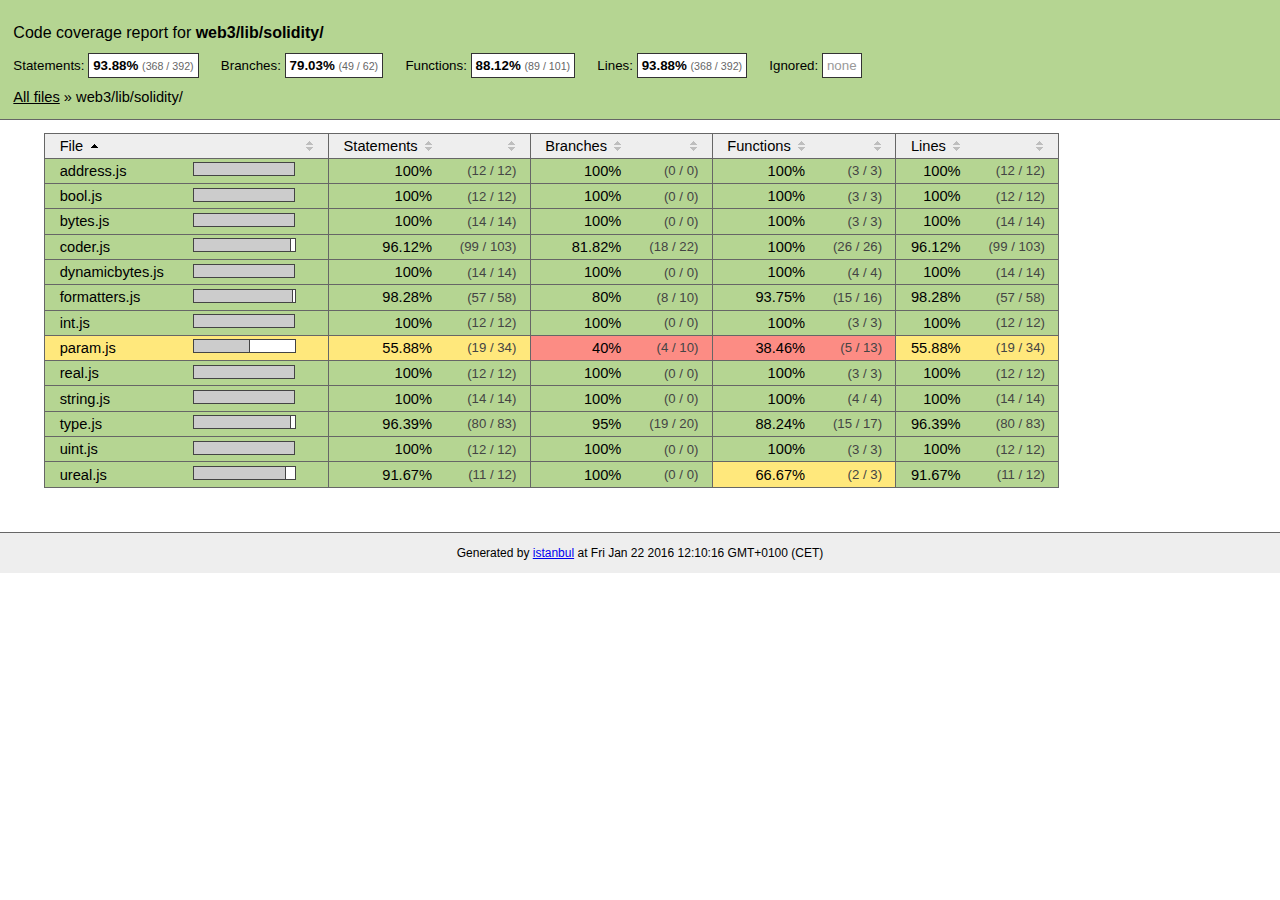
<file: crowdfunding/static/web3/coverage/lcov-report/web3/lib/solidity/index.html>
<!doctype html>
<html lang="en">
<head>
    <title>Code coverage report for web3/lib/solidity/</title>
    <meta charset="utf-8">
    <link rel="stylesheet" href="../../../prettify.css">
    <link rel="stylesheet" href="../../../base.css">
    <style type='text/css'>
        div.coverage-summary .sorter {
            background-image: url(../../../sort-arrow-sprite.png);
        }
    </style>
</head>
<body>
<div class="header high">
    <h1>Code coverage report for <span class="entity">web3/lib/solidity/</span></h1>
    <h2>
        Statements: <span class="metric">93.88% <small>(368 / 392)</small></span> &nbsp;&nbsp;&nbsp;&nbsp;
        Branches: <span class="metric">79.03% <small>(49 / 62)</small></span> &nbsp;&nbsp;&nbsp;&nbsp;
        Functions: <span class="metric">88.12% <small>(89 / 101)</small></span> &nbsp;&nbsp;&nbsp;&nbsp;
        Lines: <span class="metric">93.88% <small>(368 / 392)</small></span> &nbsp;&nbsp;&nbsp;&nbsp;
        Ignored: <span class="metric"><span class="ignore-none">none</span></span> &nbsp;&nbsp;&nbsp;&nbsp;
    </h2>
    <div class="path"><a href="../../../index.html">All files</a> &#187; web3/lib/solidity/</div>
</div>
<div class="body">
<div class="coverage-summary">
<table>
<thead>
<tr>
   <th data-col="file" data-fmt="html" data-html="true" class="file">File</th>
   <th data-col="pic" data-type="number" data-fmt="html" data-html="true" class="pic"></th>
   <th data-col="statements" data-type="number" data-fmt="pct" class="pct">Statements</th>
   <th data-col="statements_raw" data-type="number" data-fmt="html" class="abs"></th>
   <th data-col="branches" data-type="number" data-fmt="pct" class="pct">Branches</th>
   <th data-col="branches_raw" data-type="number" data-fmt="html" class="abs"></th>
   <th data-col="functions" data-type="number" data-fmt="pct" class="pct">Functions</th>
   <th data-col="functions_raw" data-type="number" data-fmt="html" class="abs"></th>
   <th data-col="lines" data-type="number" data-fmt="pct" class="pct">Lines</th>
   <th data-col="lines_raw" data-type="number" data-fmt="html" class="abs"></th>
</tr>
</thead>
<tbody><tr>
	<td class="file high" data-value="address.js"><a href="address.js.html">address.js</a></td>
	<td data-value="100" class="pic high"><span class="cover-fill cover-full" style="width: 100px;"></span><span class="cover-empty" style="width:0px;"></span></td>
	<td data-value="100" class="pct high">100%</td>
	<td data-value="12" class="abs high">(12&nbsp;/&nbsp;12)</td>
	<td data-value="100" class="pct high">100%</td>
	<td data-value="0" class="abs high">(0&nbsp;/&nbsp;0)</td>
	<td data-value="100" class="pct high">100%</td>
	<td data-value="3" class="abs high">(3&nbsp;/&nbsp;3)</td>
	<td data-value="100" class="pct high">100%</td>
	<td data-value="12" class="abs high">(12&nbsp;/&nbsp;12)</td>
	</tr>

<tr>
	<td class="file high" data-value="bool.js"><a href="bool.js.html">bool.js</a></td>
	<td data-value="100" class="pic high"><span class="cover-fill cover-full" style="width: 100px;"></span><span class="cover-empty" style="width:0px;"></span></td>
	<td data-value="100" class="pct high">100%</td>
	<td data-value="12" class="abs high">(12&nbsp;/&nbsp;12)</td>
	<td data-value="100" class="pct high">100%</td>
	<td data-value="0" class="abs high">(0&nbsp;/&nbsp;0)</td>
	<td data-value="100" class="pct high">100%</td>
	<td data-value="3" class="abs high">(3&nbsp;/&nbsp;3)</td>
	<td data-value="100" class="pct high">100%</td>
	<td data-value="12" class="abs high">(12&nbsp;/&nbsp;12)</td>
	</tr>

<tr>
	<td class="file high" data-value="bytes.js"><a href="bytes.js.html">bytes.js</a></td>
	<td data-value="100" class="pic high"><span class="cover-fill cover-full" style="width: 100px;"></span><span class="cover-empty" style="width:0px;"></span></td>
	<td data-value="100" class="pct high">100%</td>
	<td data-value="14" class="abs high">(14&nbsp;/&nbsp;14)</td>
	<td data-value="100" class="pct high">100%</td>
	<td data-value="0" class="abs high">(0&nbsp;/&nbsp;0)</td>
	<td data-value="100" class="pct high">100%</td>
	<td data-value="3" class="abs high">(3&nbsp;/&nbsp;3)</td>
	<td data-value="100" class="pct high">100%</td>
	<td data-value="14" class="abs high">(14&nbsp;/&nbsp;14)</td>
	</tr>

<tr>
	<td class="file high" data-value="coder.js"><a href="coder.js.html">coder.js</a></td>
	<td data-value="96.12" class="pic high"><span class="cover-fill" style="width: 96px;"></span><span class="cover-empty" style="width:4px;"></span></td>
	<td data-value="96.12" class="pct high">96.12%</td>
	<td data-value="103" class="abs high">(99&nbsp;/&nbsp;103)</td>
	<td data-value="81.82" class="pct high">81.82%</td>
	<td data-value="22" class="abs high">(18&nbsp;/&nbsp;22)</td>
	<td data-value="100" class="pct high">100%</td>
	<td data-value="26" class="abs high">(26&nbsp;/&nbsp;26)</td>
	<td data-value="96.12" class="pct high">96.12%</td>
	<td data-value="103" class="abs high">(99&nbsp;/&nbsp;103)</td>
	</tr>

<tr>
	<td class="file high" data-value="dynamicbytes.js"><a href="dynamicbytes.js.html">dynamicbytes.js</a></td>
	<td data-value="100" class="pic high"><span class="cover-fill cover-full" style="width: 100px;"></span><span class="cover-empty" style="width:0px;"></span></td>
	<td data-value="100" class="pct high">100%</td>
	<td data-value="14" class="abs high">(14&nbsp;/&nbsp;14)</td>
	<td data-value="100" class="pct high">100%</td>
	<td data-value="0" class="abs high">(0&nbsp;/&nbsp;0)</td>
	<td data-value="100" class="pct high">100%</td>
	<td data-value="4" class="abs high">(4&nbsp;/&nbsp;4)</td>
	<td data-value="100" class="pct high">100%</td>
	<td data-value="14" class="abs high">(14&nbsp;/&nbsp;14)</td>
	</tr>

<tr>
	<td class="file high" data-value="formatters.js"><a href="formatters.js.html">formatters.js</a></td>
	<td data-value="98.28" class="pic high"><span class="cover-fill" style="width: 98px;"></span><span class="cover-empty" style="width:2px;"></span></td>
	<td data-value="98.28" class="pct high">98.28%</td>
	<td data-value="58" class="abs high">(57&nbsp;/&nbsp;58)</td>
	<td data-value="80" class="pct high">80%</td>
	<td data-value="10" class="abs high">(8&nbsp;/&nbsp;10)</td>
	<td data-value="93.75" class="pct high">93.75%</td>
	<td data-value="16" class="abs high">(15&nbsp;/&nbsp;16)</td>
	<td data-value="98.28" class="pct high">98.28%</td>
	<td data-value="58" class="abs high">(57&nbsp;/&nbsp;58)</td>
	</tr>

<tr>
	<td class="file high" data-value="int.js"><a href="int.js.html">int.js</a></td>
	<td data-value="100" class="pic high"><span class="cover-fill cover-full" style="width: 100px;"></span><span class="cover-empty" style="width:0px;"></span></td>
	<td data-value="100" class="pct high">100%</td>
	<td data-value="12" class="abs high">(12&nbsp;/&nbsp;12)</td>
	<td data-value="100" class="pct high">100%</td>
	<td data-value="0" class="abs high">(0&nbsp;/&nbsp;0)</td>
	<td data-value="100" class="pct high">100%</td>
	<td data-value="3" class="abs high">(3&nbsp;/&nbsp;3)</td>
	<td data-value="100" class="pct high">100%</td>
	<td data-value="12" class="abs high">(12&nbsp;/&nbsp;12)</td>
	</tr>

<tr>
	<td class="file medium" data-value="param.js"><a href="param.js.html">param.js</a></td>
	<td data-value="55.88" class="pic medium"><span class="cover-fill" style="width: 55px;"></span><span class="cover-empty" style="width:45px;"></span></td>
	<td data-value="55.88" class="pct medium">55.88%</td>
	<td data-value="34" class="abs medium">(19&nbsp;/&nbsp;34)</td>
	<td data-value="40" class="pct low">40%</td>
	<td data-value="10" class="abs low">(4&nbsp;/&nbsp;10)</td>
	<td data-value="38.46" class="pct low">38.46%</td>
	<td data-value="13" class="abs low">(5&nbsp;/&nbsp;13)</td>
	<td data-value="55.88" class="pct medium">55.88%</td>
	<td data-value="34" class="abs medium">(19&nbsp;/&nbsp;34)</td>
	</tr>

<tr>
	<td class="file high" data-value="real.js"><a href="real.js.html">real.js</a></td>
	<td data-value="100" class="pic high"><span class="cover-fill cover-full" style="width: 100px;"></span><span class="cover-empty" style="width:0px;"></span></td>
	<td data-value="100" class="pct high">100%</td>
	<td data-value="12" class="abs high">(12&nbsp;/&nbsp;12)</td>
	<td data-value="100" class="pct high">100%</td>
	<td data-value="0" class="abs high">(0&nbsp;/&nbsp;0)</td>
	<td data-value="100" class="pct high">100%</td>
	<td data-value="3" class="abs high">(3&nbsp;/&nbsp;3)</td>
	<td data-value="100" class="pct high">100%</td>
	<td data-value="12" class="abs high">(12&nbsp;/&nbsp;12)</td>
	</tr>

<tr>
	<td class="file high" data-value="string.js"><a href="string.js.html">string.js</a></td>
	<td data-value="100" class="pic high"><span class="cover-fill cover-full" style="width: 100px;"></span><span class="cover-empty" style="width:0px;"></span></td>
	<td data-value="100" class="pct high">100%</td>
	<td data-value="14" class="abs high">(14&nbsp;/&nbsp;14)</td>
	<td data-value="100" class="pct high">100%</td>
	<td data-value="0" class="abs high">(0&nbsp;/&nbsp;0)</td>
	<td data-value="100" class="pct high">100%</td>
	<td data-value="4" class="abs high">(4&nbsp;/&nbsp;4)</td>
	<td data-value="100" class="pct high">100%</td>
	<td data-value="14" class="abs high">(14&nbsp;/&nbsp;14)</td>
	</tr>

<tr>
	<td class="file high" data-value="type.js"><a href="type.js.html">type.js</a></td>
	<td data-value="96.39" class="pic high"><span class="cover-fill" style="width: 96px;"></span><span class="cover-empty" style="width:4px;"></span></td>
	<td data-value="96.39" class="pct high">96.39%</td>
	<td data-value="83" class="abs high">(80&nbsp;/&nbsp;83)</td>
	<td data-value="95" class="pct high">95%</td>
	<td data-value="20" class="abs high">(19&nbsp;/&nbsp;20)</td>
	<td data-value="88.24" class="pct high">88.24%</td>
	<td data-value="17" class="abs high">(15&nbsp;/&nbsp;17)</td>
	<td data-value="96.39" class="pct high">96.39%</td>
	<td data-value="83" class="abs high">(80&nbsp;/&nbsp;83)</td>
	</tr>

<tr>
	<td class="file high" data-value="uint.js"><a href="uint.js.html">uint.js</a></td>
	<td data-value="100" class="pic high"><span class="cover-fill cover-full" style="width: 100px;"></span><span class="cover-empty" style="width:0px;"></span></td>
	<td data-value="100" class="pct high">100%</td>
	<td data-value="12" class="abs high">(12&nbsp;/&nbsp;12)</td>
	<td data-value="100" class="pct high">100%</td>
	<td data-value="0" class="abs high">(0&nbsp;/&nbsp;0)</td>
	<td data-value="100" class="pct high">100%</td>
	<td data-value="3" class="abs high">(3&nbsp;/&nbsp;3)</td>
	<td data-value="100" class="pct high">100%</td>
	<td data-value="12" class="abs high">(12&nbsp;/&nbsp;12)</td>
	</tr>

<tr>
	<td class="file high" data-value="ureal.js"><a href="ureal.js.html">ureal.js</a></td>
	<td data-value="91.67" class="pic high"><span class="cover-fill" style="width: 91px;"></span><span class="cover-empty" style="width:9px;"></span></td>
	<td data-value="91.67" class="pct high">91.67%</td>
	<td data-value="12" class="abs high">(11&nbsp;/&nbsp;12)</td>
	<td data-value="100" class="pct high">100%</td>
	<td data-value="0" class="abs high">(0&nbsp;/&nbsp;0)</td>
	<td data-value="66.67" class="pct medium">66.67%</td>
	<td data-value="3" class="abs medium">(2&nbsp;/&nbsp;3)</td>
	<td data-value="91.67" class="pct high">91.67%</td>
	<td data-value="12" class="abs high">(11&nbsp;/&nbsp;12)</td>
	</tr>

</tbody>
</table>
</div>
</div>
<div class="footer">
    <div class="meta">Generated by <a href="http://istanbul-js.org/" target="_blank">istanbul</a> at Fri Jan 22 2016 12:10:16 GMT+0100 (CET)</div>
</div>
<script src="../../../prettify.js"></script>
<script>
window.onload = function () {
        if (typeof prettyPrint === 'function') {
            prettyPrint();
        }
};
</script>
<script src="../../../sorter.js"></script>
</body>
</html>
</file>
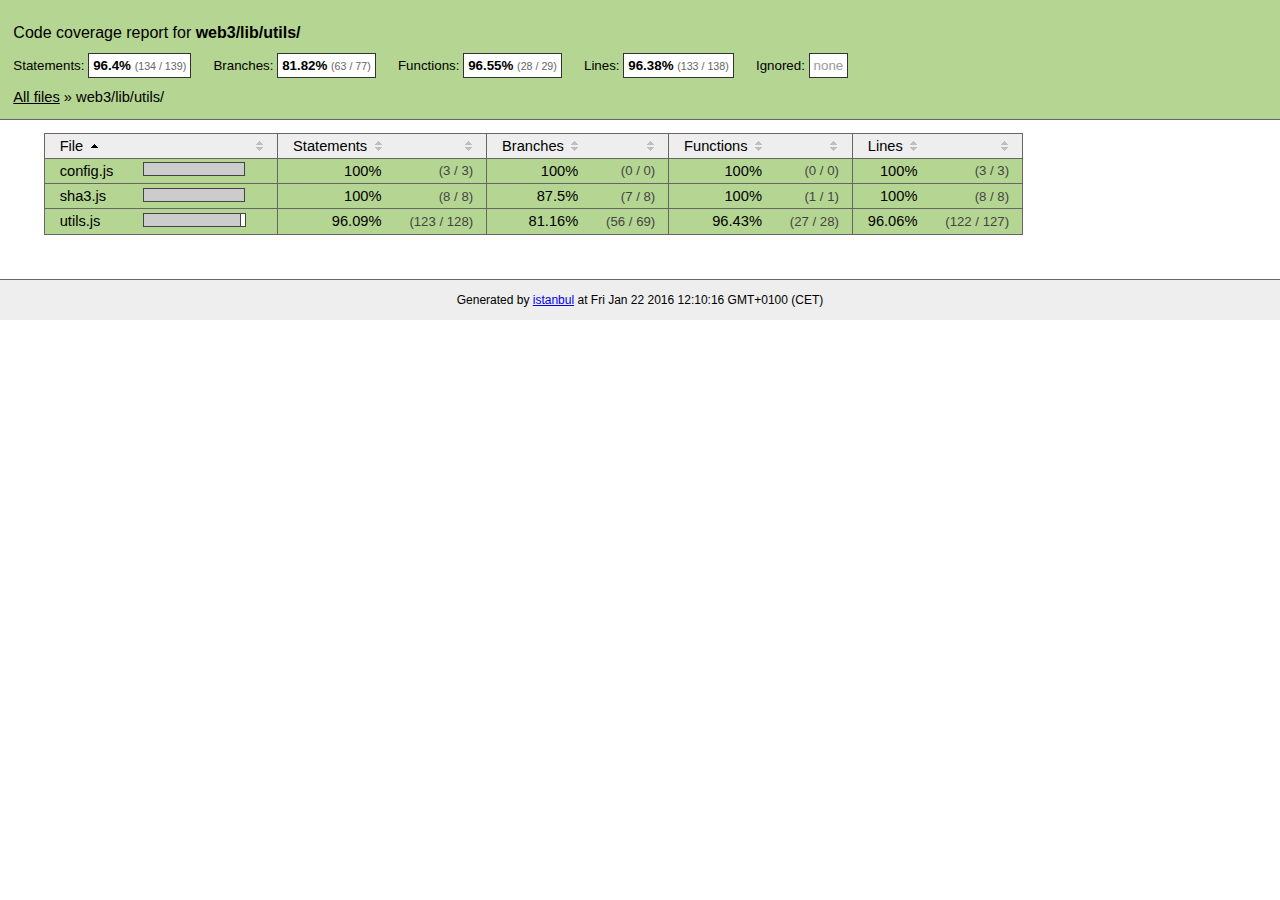
<file: crowdfunding/static/web3/coverage/lcov-report/web3/lib/utils/index.html>
<!doctype html>
<html lang="en">
<head>
    <title>Code coverage report for web3/lib/utils/</title>
    <meta charset="utf-8">
    <link rel="stylesheet" href="../../../prettify.css">
    <link rel="stylesheet" href="../../../base.css">
    <style type='text/css'>
        div.coverage-summary .sorter {
            background-image: url(../../../sort-arrow-sprite.png);
        }
    </style>
</head>
<body>
<div class="header high">
    <h1>Code coverage report for <span class="entity">web3/lib/utils/</span></h1>
    <h2>
        Statements: <span class="metric">96.4% <small>(134 / 139)</small></span> &nbsp;&nbsp;&nbsp;&nbsp;
        Branches: <span class="metric">81.82% <small>(63 / 77)</small></span> &nbsp;&nbsp;&nbsp;&nbsp;
        Functions: <span class="metric">96.55% <small>(28 / 29)</small></span> &nbsp;&nbsp;&nbsp;&nbsp;
        Lines: <span class="metric">96.38% <small>(133 / 138)</small></span> &nbsp;&nbsp;&nbsp;&nbsp;
        Ignored: <span class="metric"><span class="ignore-none">none</span></span> &nbsp;&nbsp;&nbsp;&nbsp;
    </h2>
    <div class="path"><a href="../../../index.html">All files</a> &#187; web3/lib/utils/</div>
</div>
<div class="body">
<div class="coverage-summary">
<table>
<thead>
<tr>
   <th data-col="file" data-fmt="html" data-html="true" class="file">File</th>
   <th data-col="pic" data-type="number" data-fmt="html" data-html="true" class="pic"></th>
   <th data-col="statements" data-type="number" data-fmt="pct" class="pct">Statements</th>
   <th data-col="statements_raw" data-type="number" data-fmt="html" class="abs"></th>
   <th data-col="branches" data-type="number" data-fmt="pct" class="pct">Branches</th>
   <th data-col="branches_raw" data-type="number" data-fmt="html" class="abs"></th>
   <th data-col="functions" data-type="number" data-fmt="pct" class="pct">Functions</th>
   <th data-col="functions_raw" data-type="number" data-fmt="html" class="abs"></th>
   <th data-col="lines" data-type="number" data-fmt="pct" class="pct">Lines</th>
   <th data-col="lines_raw" data-type="number" data-fmt="html" class="abs"></th>
</tr>
</thead>
<tbody><tr>
	<td class="file high" data-value="config.js"><a href="config.js.html">config.js</a></td>
	<td data-value="100" class="pic high"><span class="cover-fill cover-full" style="width: 100px;"></span><span class="cover-empty" style="width:0px;"></span></td>
	<td data-value="100" class="pct high">100%</td>
	<td data-value="3" class="abs high">(3&nbsp;/&nbsp;3)</td>
	<td data-value="100" class="pct high">100%</td>
	<td data-value="0" class="abs high">(0&nbsp;/&nbsp;0)</td>
	<td data-value="100" class="pct high">100%</td>
	<td data-value="0" class="abs high">(0&nbsp;/&nbsp;0)</td>
	<td data-value="100" class="pct high">100%</td>
	<td data-value="3" class="abs high">(3&nbsp;/&nbsp;3)</td>
	</tr>

<tr>
	<td class="file high" data-value="sha3.js"><a href="sha3.js.html">sha3.js</a></td>
	<td data-value="100" class="pic high"><span class="cover-fill cover-full" style="width: 100px;"></span><span class="cover-empty" style="width:0px;"></span></td>
	<td data-value="100" class="pct high">100%</td>
	<td data-value="8" class="abs high">(8&nbsp;/&nbsp;8)</td>
	<td data-value="87.5" class="pct high">87.5%</td>
	<td data-value="8" class="abs high">(7&nbsp;/&nbsp;8)</td>
	<td data-value="100" class="pct high">100%</td>
	<td data-value="1" class="abs high">(1&nbsp;/&nbsp;1)</td>
	<td data-value="100" class="pct high">100%</td>
	<td data-value="8" class="abs high">(8&nbsp;/&nbsp;8)</td>
	</tr>

<tr>
	<td class="file high" data-value="utils.js"><a href="utils.js.html">utils.js</a></td>
	<td data-value="96.09" class="pic high"><span class="cover-fill" style="width: 96px;"></span><span class="cover-empty" style="width:4px;"></span></td>
	<td data-value="96.09" class="pct high">96.09%</td>
	<td data-value="128" class="abs high">(123&nbsp;/&nbsp;128)</td>
	<td data-value="81.16" class="pct high">81.16%</td>
	<td data-value="69" class="abs high">(56&nbsp;/&nbsp;69)</td>
	<td data-value="96.43" class="pct high">96.43%</td>
	<td data-value="28" class="abs high">(27&nbsp;/&nbsp;28)</td>
	<td data-value="96.06" class="pct high">96.06%</td>
	<td data-value="127" class="abs high">(122&nbsp;/&nbsp;127)</td>
	</tr>

</tbody>
</table>
</div>
</div>
<div class="footer">
    <div class="meta">Generated by <a href="http://istanbul-js.org/" target="_blank">istanbul</a> at Fri Jan 22 2016 12:10:16 GMT+0100 (CET)</div>
</div>
<script src="../../../prettify.js"></script>
<script>
window.onload = function () {
        if (typeof prettyPrint === 'function') {
            prettyPrint();
        }
};
</script>
<script src="../../../sorter.js"></script>
</body>
</html>
</file>
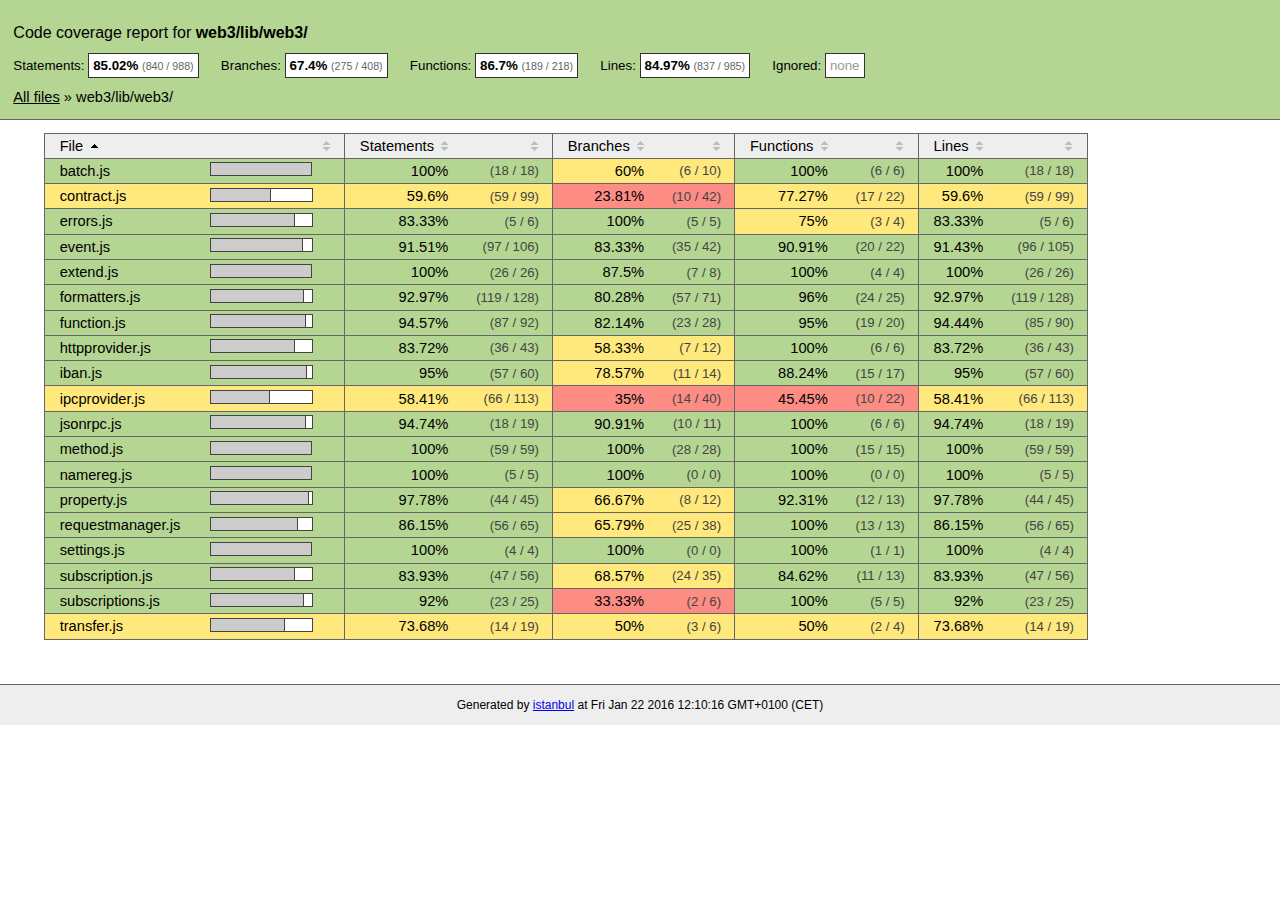
<file: crowdfunding/static/web3/coverage/lcov-report/web3/lib/web3/index.html>
<!doctype html>
<html lang="en">
<head>
    <title>Code coverage report for web3/lib/web3/</title>
    <meta charset="utf-8">
    <link rel="stylesheet" href="../../../prettify.css">
    <link rel="stylesheet" href="../../../base.css">
    <style type='text/css'>
        div.coverage-summary .sorter {
            background-image: url(../../../sort-arrow-sprite.png);
        }
    </style>
</head>
<body>
<div class="header high">
    <h1>Code coverage report for <span class="entity">web3/lib/web3/</span></h1>
    <h2>
        Statements: <span class="metric">85.02% <small>(840 / 988)</small></span> &nbsp;&nbsp;&nbsp;&nbsp;
        Branches: <span class="metric">67.4% <small>(275 / 408)</small></span> &nbsp;&nbsp;&nbsp;&nbsp;
        Functions: <span class="metric">86.7% <small>(189 / 218)</small></span> &nbsp;&nbsp;&nbsp;&nbsp;
        Lines: <span class="metric">84.97% <small>(837 / 985)</small></span> &nbsp;&nbsp;&nbsp;&nbsp;
        Ignored: <span class="metric"><span class="ignore-none">none</span></span> &nbsp;&nbsp;&nbsp;&nbsp;
    </h2>
    <div class="path"><a href="../../../index.html">All files</a> &#187; web3/lib/web3/</div>
</div>
<div class="body">
<div class="coverage-summary">
<table>
<thead>
<tr>
   <th data-col="file" data-fmt="html" data-html="true" class="file">File</th>
   <th data-col="pic" data-type="number" data-fmt="html" data-html="true" class="pic"></th>
   <th data-col="statements" data-type="number" data-fmt="pct" class="pct">Statements</th>
   <th data-col="statements_raw" data-type="number" data-fmt="html" class="abs"></th>
   <th data-col="branches" data-type="number" data-fmt="pct" class="pct">Branches</th>
   <th data-col="branches_raw" data-type="number" data-fmt="html" class="abs"></th>
   <th data-col="functions" data-type="number" data-fmt="pct" class="pct">Functions</th>
   <th data-col="functions_raw" data-type="number" data-fmt="html" class="abs"></th>
   <th data-col="lines" data-type="number" data-fmt="pct" class="pct">Lines</th>
   <th data-col="lines_raw" data-type="number" data-fmt="html" class="abs"></th>
</tr>
</thead>
<tbody><tr>
	<td class="file high" data-value="batch.js"><a href="batch.js.html">batch.js</a></td>
	<td data-value="100" class="pic high"><span class="cover-fill cover-full" style="width: 100px;"></span><span class="cover-empty" style="width:0px;"></span></td>
	<td data-value="100" class="pct high">100%</td>
	<td data-value="18" class="abs high">(18&nbsp;/&nbsp;18)</td>
	<td data-value="60" class="pct medium">60%</td>
	<td data-value="10" class="abs medium">(6&nbsp;/&nbsp;10)</td>
	<td data-value="100" class="pct high">100%</td>
	<td data-value="6" class="abs high">(6&nbsp;/&nbsp;6)</td>
	<td data-value="100" class="pct high">100%</td>
	<td data-value="18" class="abs high">(18&nbsp;/&nbsp;18)</td>
	</tr>

<tr>
	<td class="file medium" data-value="contract.js"><a href="contract.js.html">contract.js</a></td>
	<td data-value="59.6" class="pic medium"><span class="cover-fill" style="width: 59px;"></span><span class="cover-empty" style="width:41px;"></span></td>
	<td data-value="59.6" class="pct medium">59.6%</td>
	<td data-value="99" class="abs medium">(59&nbsp;/&nbsp;99)</td>
	<td data-value="23.81" class="pct low">23.81%</td>
	<td data-value="42" class="abs low">(10&nbsp;/&nbsp;42)</td>
	<td data-value="77.27" class="pct medium">77.27%</td>
	<td data-value="22" class="abs medium">(17&nbsp;/&nbsp;22)</td>
	<td data-value="59.6" class="pct medium">59.6%</td>
	<td data-value="99" class="abs medium">(59&nbsp;/&nbsp;99)</td>
	</tr>

<tr>
	<td class="file high" data-value="errors.js"><a href="errors.js.html">errors.js</a></td>
	<td data-value="83.33" class="pic high"><span class="cover-fill" style="width: 83px;"></span><span class="cover-empty" style="width:17px;"></span></td>
	<td data-value="83.33" class="pct high">83.33%</td>
	<td data-value="6" class="abs high">(5&nbsp;/&nbsp;6)</td>
	<td data-value="100" class="pct high">100%</td>
	<td data-value="5" class="abs high">(5&nbsp;/&nbsp;5)</td>
	<td data-value="75" class="pct medium">75%</td>
	<td data-value="4" class="abs medium">(3&nbsp;/&nbsp;4)</td>
	<td data-value="83.33" class="pct high">83.33%</td>
	<td data-value="6" class="abs high">(5&nbsp;/&nbsp;6)</td>
	</tr>

<tr>
	<td class="file high" data-value="event.js"><a href="event.js.html">event.js</a></td>
	<td data-value="91.51" class="pic high"><span class="cover-fill" style="width: 91px;"></span><span class="cover-empty" style="width:9px;"></span></td>
	<td data-value="91.51" class="pct high">91.51%</td>
	<td data-value="106" class="abs high">(97&nbsp;/&nbsp;106)</td>
	<td data-value="83.33" class="pct high">83.33%</td>
	<td data-value="42" class="abs high">(35&nbsp;/&nbsp;42)</td>
	<td data-value="90.91" class="pct high">90.91%</td>
	<td data-value="22" class="abs high">(20&nbsp;/&nbsp;22)</td>
	<td data-value="91.43" class="pct high">91.43%</td>
	<td data-value="105" class="abs high">(96&nbsp;/&nbsp;105)</td>
	</tr>

<tr>
	<td class="file high" data-value="extend.js"><a href="extend.js.html">extend.js</a></td>
	<td data-value="100" class="pic high"><span class="cover-fill cover-full" style="width: 100px;"></span><span class="cover-empty" style="width:0px;"></span></td>
	<td data-value="100" class="pct high">100%</td>
	<td data-value="26" class="abs high">(26&nbsp;/&nbsp;26)</td>
	<td data-value="87.5" class="pct high">87.5%</td>
	<td data-value="8" class="abs high">(7&nbsp;/&nbsp;8)</td>
	<td data-value="100" class="pct high">100%</td>
	<td data-value="4" class="abs high">(4&nbsp;/&nbsp;4)</td>
	<td data-value="100" class="pct high">100%</td>
	<td data-value="26" class="abs high">(26&nbsp;/&nbsp;26)</td>
	</tr>

<tr>
	<td class="file high" data-value="formatters.js"><a href="formatters.js.html">formatters.js</a></td>
	<td data-value="92.97" class="pic high"><span class="cover-fill" style="width: 92px;"></span><span class="cover-empty" style="width:8px;"></span></td>
	<td data-value="92.97" class="pct high">92.97%</td>
	<td data-value="128" class="abs high">(119&nbsp;/&nbsp;128)</td>
	<td data-value="80.28" class="pct high">80.28%</td>
	<td data-value="71" class="abs high">(57&nbsp;/&nbsp;71)</td>
	<td data-value="96" class="pct high">96%</td>
	<td data-value="25" class="abs high">(24&nbsp;/&nbsp;25)</td>
	<td data-value="92.97" class="pct high">92.97%</td>
	<td data-value="128" class="abs high">(119&nbsp;/&nbsp;128)</td>
	</tr>

<tr>
	<td class="file high" data-value="function.js"><a href="function.js.html">function.js</a></td>
	<td data-value="94.57" class="pic high"><span class="cover-fill" style="width: 94px;"></span><span class="cover-empty" style="width:6px;"></span></td>
	<td data-value="94.57" class="pct high">94.57%</td>
	<td data-value="92" class="abs high">(87&nbsp;/&nbsp;92)</td>
	<td data-value="82.14" class="pct high">82.14%</td>
	<td data-value="28" class="abs high">(23&nbsp;/&nbsp;28)</td>
	<td data-value="95" class="pct high">95%</td>
	<td data-value="20" class="abs high">(19&nbsp;/&nbsp;20)</td>
	<td data-value="94.44" class="pct high">94.44%</td>
	<td data-value="90" class="abs high">(85&nbsp;/&nbsp;90)</td>
	</tr>

<tr>
	<td class="file high" data-value="httpprovider.js"><a href="httpprovider.js.html">httpprovider.js</a></td>
	<td data-value="83.72" class="pic high"><span class="cover-fill" style="width: 83px;"></span><span class="cover-empty" style="width:17px;"></span></td>
	<td data-value="83.72" class="pct high">83.72%</td>
	<td data-value="43" class="abs high">(36&nbsp;/&nbsp;43)</td>
	<td data-value="58.33" class="pct medium">58.33%</td>
	<td data-value="12" class="abs medium">(7&nbsp;/&nbsp;12)</td>
	<td data-value="100" class="pct high">100%</td>
	<td data-value="6" class="abs high">(6&nbsp;/&nbsp;6)</td>
	<td data-value="83.72" class="pct high">83.72%</td>
	<td data-value="43" class="abs high">(36&nbsp;/&nbsp;43)</td>
	</tr>

<tr>
	<td class="file high" data-value="iban.js"><a href="iban.js.html">iban.js</a></td>
	<td data-value="95" class="pic high"><span class="cover-fill" style="width: 95px;"></span><span class="cover-empty" style="width:5px;"></span></td>
	<td data-value="95" class="pct high">95%</td>
	<td data-value="60" class="abs high">(57&nbsp;/&nbsp;60)</td>
	<td data-value="78.57" class="pct medium">78.57%</td>
	<td data-value="14" class="abs medium">(11&nbsp;/&nbsp;14)</td>
	<td data-value="88.24" class="pct high">88.24%</td>
	<td data-value="17" class="abs high">(15&nbsp;/&nbsp;17)</td>
	<td data-value="95" class="pct high">95%</td>
	<td data-value="60" class="abs high">(57&nbsp;/&nbsp;60)</td>
	</tr>

<tr>
	<td class="file medium" data-value="ipcprovider.js"><a href="ipcprovider.js.html">ipcprovider.js</a></td>
	<td data-value="58.41" class="pic medium"><span class="cover-fill" style="width: 58px;"></span><span class="cover-empty" style="width:42px;"></span></td>
	<td data-value="58.41" class="pct medium">58.41%</td>
	<td data-value="113" class="abs medium">(66&nbsp;/&nbsp;113)</td>
	<td data-value="35" class="pct low">35%</td>
	<td data-value="40" class="abs low">(14&nbsp;/&nbsp;40)</td>
	<td data-value="45.45" class="pct low">45.45%</td>
	<td data-value="22" class="abs low">(10&nbsp;/&nbsp;22)</td>
	<td data-value="58.41" class="pct medium">58.41%</td>
	<td data-value="113" class="abs medium">(66&nbsp;/&nbsp;113)</td>
	</tr>

<tr>
	<td class="file high" data-value="jsonrpc.js"><a href="jsonrpc.js.html">jsonrpc.js</a></td>
	<td data-value="94.74" class="pic high"><span class="cover-fill" style="width: 94px;"></span><span class="cover-empty" style="width:6px;"></span></td>
	<td data-value="94.74" class="pct high">94.74%</td>
	<td data-value="19" class="abs high">(18&nbsp;/&nbsp;19)</td>
	<td data-value="90.91" class="pct high">90.91%</td>
	<td data-value="11" class="abs high">(10&nbsp;/&nbsp;11)</td>
	<td data-value="100" class="pct high">100%</td>
	<td data-value="6" class="abs high">(6&nbsp;/&nbsp;6)</td>
	<td data-value="94.74" class="pct high">94.74%</td>
	<td data-value="19" class="abs high">(18&nbsp;/&nbsp;19)</td>
	</tr>

<tr>
	<td class="file high" data-value="method.js"><a href="method.js.html">method.js</a></td>
	<td data-value="100" class="pic high"><span class="cover-fill cover-full" style="width: 100px;"></span><span class="cover-empty" style="width:0px;"></span></td>
	<td data-value="100" class="pct high">100%</td>
	<td data-value="59" class="abs high">(59&nbsp;/&nbsp;59)</td>
	<td data-value="100" class="pct high">100%</td>
	<td data-value="28" class="abs high">(28&nbsp;/&nbsp;28)</td>
	<td data-value="100" class="pct high">100%</td>
	<td data-value="15" class="abs high">(15&nbsp;/&nbsp;15)</td>
	<td data-value="100" class="pct high">100%</td>
	<td data-value="59" class="abs high">(59&nbsp;/&nbsp;59)</td>
	</tr>

<tr>
	<td class="file high" data-value="namereg.js"><a href="namereg.js.html">namereg.js</a></td>
	<td data-value="100" class="pic high"><span class="cover-fill cover-full" style="width: 100px;"></span><span class="cover-empty" style="width:0px;"></span></td>
	<td data-value="100" class="pct high">100%</td>
	<td data-value="5" class="abs high">(5&nbsp;/&nbsp;5)</td>
	<td data-value="100" class="pct high">100%</td>
	<td data-value="0" class="abs high">(0&nbsp;/&nbsp;0)</td>
	<td data-value="100" class="pct high">100%</td>
	<td data-value="0" class="abs high">(0&nbsp;/&nbsp;0)</td>
	<td data-value="100" class="pct high">100%</td>
	<td data-value="5" class="abs high">(5&nbsp;/&nbsp;5)</td>
	</tr>

<tr>
	<td class="file high" data-value="property.js"><a href="property.js.html">property.js</a></td>
	<td data-value="97.78" class="pic high"><span class="cover-fill" style="width: 97px;"></span><span class="cover-empty" style="width:3px;"></span></td>
	<td data-value="97.78" class="pct high">97.78%</td>
	<td data-value="45" class="abs high">(44&nbsp;/&nbsp;45)</td>
	<td data-value="66.67" class="pct medium">66.67%</td>
	<td data-value="12" class="abs medium">(8&nbsp;/&nbsp;12)</td>
	<td data-value="92.31" class="pct high">92.31%</td>
	<td data-value="13" class="abs high">(12&nbsp;/&nbsp;13)</td>
	<td data-value="97.78" class="pct high">97.78%</td>
	<td data-value="45" class="abs high">(44&nbsp;/&nbsp;45)</td>
	</tr>

<tr>
	<td class="file high" data-value="requestmanager.js"><a href="requestmanager.js.html">requestmanager.js</a></td>
	<td data-value="86.15" class="pic high"><span class="cover-fill" style="width: 86px;"></span><span class="cover-empty" style="width:14px;"></span></td>
	<td data-value="86.15" class="pct high">86.15%</td>
	<td data-value="65" class="abs high">(56&nbsp;/&nbsp;65)</td>
	<td data-value="65.79" class="pct medium">65.79%</td>
	<td data-value="38" class="abs medium">(25&nbsp;/&nbsp;38)</td>
	<td data-value="100" class="pct high">100%</td>
	<td data-value="13" class="abs high">(13&nbsp;/&nbsp;13)</td>
	<td data-value="86.15" class="pct high">86.15%</td>
	<td data-value="65" class="abs high">(56&nbsp;/&nbsp;65)</td>
	</tr>

<tr>
	<td class="file high" data-value="settings.js"><a href="settings.js.html">settings.js</a></td>
	<td data-value="100" class="pic high"><span class="cover-fill cover-full" style="width: 100px;"></span><span class="cover-empty" style="width:0px;"></span></td>
	<td data-value="100" class="pct high">100%</td>
	<td data-value="4" class="abs high">(4&nbsp;/&nbsp;4)</td>
	<td data-value="100" class="pct high">100%</td>
	<td data-value="0" class="abs high">(0&nbsp;/&nbsp;0)</td>
	<td data-value="100" class="pct high">100%</td>
	<td data-value="1" class="abs high">(1&nbsp;/&nbsp;1)</td>
	<td data-value="100" class="pct high">100%</td>
	<td data-value="4" class="abs high">(4&nbsp;/&nbsp;4)</td>
	</tr>

<tr>
	<td class="file high" data-value="subscription.js"><a href="subscription.js.html">subscription.js</a></td>
	<td data-value="83.93" class="pic high"><span class="cover-fill" style="width: 83px;"></span><span class="cover-empty" style="width:17px;"></span></td>
	<td data-value="83.93" class="pct high">83.93%</td>
	<td data-value="56" class="abs high">(47&nbsp;/&nbsp;56)</td>
	<td data-value="68.57" class="pct medium">68.57%</td>
	<td data-value="35" class="abs medium">(24&nbsp;/&nbsp;35)</td>
	<td data-value="84.62" class="pct high">84.62%</td>
	<td data-value="13" class="abs high">(11&nbsp;/&nbsp;13)</td>
	<td data-value="83.93" class="pct high">83.93%</td>
	<td data-value="56" class="abs high">(47&nbsp;/&nbsp;56)</td>
	</tr>

<tr>
	<td class="file high" data-value="subscriptions.js"><a href="subscriptions.js.html">subscriptions.js</a></td>
	<td data-value="92" class="pic high"><span class="cover-fill" style="width: 92px;"></span><span class="cover-empty" style="width:8px;"></span></td>
	<td data-value="92" class="pct high">92%</td>
	<td data-value="25" class="abs high">(23&nbsp;/&nbsp;25)</td>
	<td data-value="33.33" class="pct low">33.33%</td>
	<td data-value="6" class="abs low">(2&nbsp;/&nbsp;6)</td>
	<td data-value="100" class="pct high">100%</td>
	<td data-value="5" class="abs high">(5&nbsp;/&nbsp;5)</td>
	<td data-value="92" class="pct high">92%</td>
	<td data-value="25" class="abs high">(23&nbsp;/&nbsp;25)</td>
	</tr>

<tr>
	<td class="file medium" data-value="transfer.js"><a href="transfer.js.html">transfer.js</a></td>
	<td data-value="73.68" class="pic medium"><span class="cover-fill" style="width: 73px;"></span><span class="cover-empty" style="width:27px;"></span></td>
	<td data-value="73.68" class="pct medium">73.68%</td>
	<td data-value="19" class="abs medium">(14&nbsp;/&nbsp;19)</td>
	<td data-value="50" class="pct medium">50%</td>
	<td data-value="6" class="abs medium">(3&nbsp;/&nbsp;6)</td>
	<td data-value="50" class="pct medium">50%</td>
	<td data-value="4" class="abs medium">(2&nbsp;/&nbsp;4)</td>
	<td data-value="73.68" class="pct medium">73.68%</td>
	<td data-value="19" class="abs medium">(14&nbsp;/&nbsp;19)</td>
	</tr>

</tbody>
</table>
</div>
</div>
<div class="footer">
    <div class="meta">Generated by <a href="http://istanbul-js.org/" target="_blank">istanbul</a> at Fri Jan 22 2016 12:10:16 GMT+0100 (CET)</div>
</div>
<script src="../../../prettify.js"></script>
<script>
window.onload = function () {
        if (typeof prettyPrint === 'function') {
            prettyPrint();
        }
};
</script>
<script src="../../../sorter.js"></script>
</body>
</html>
</file>
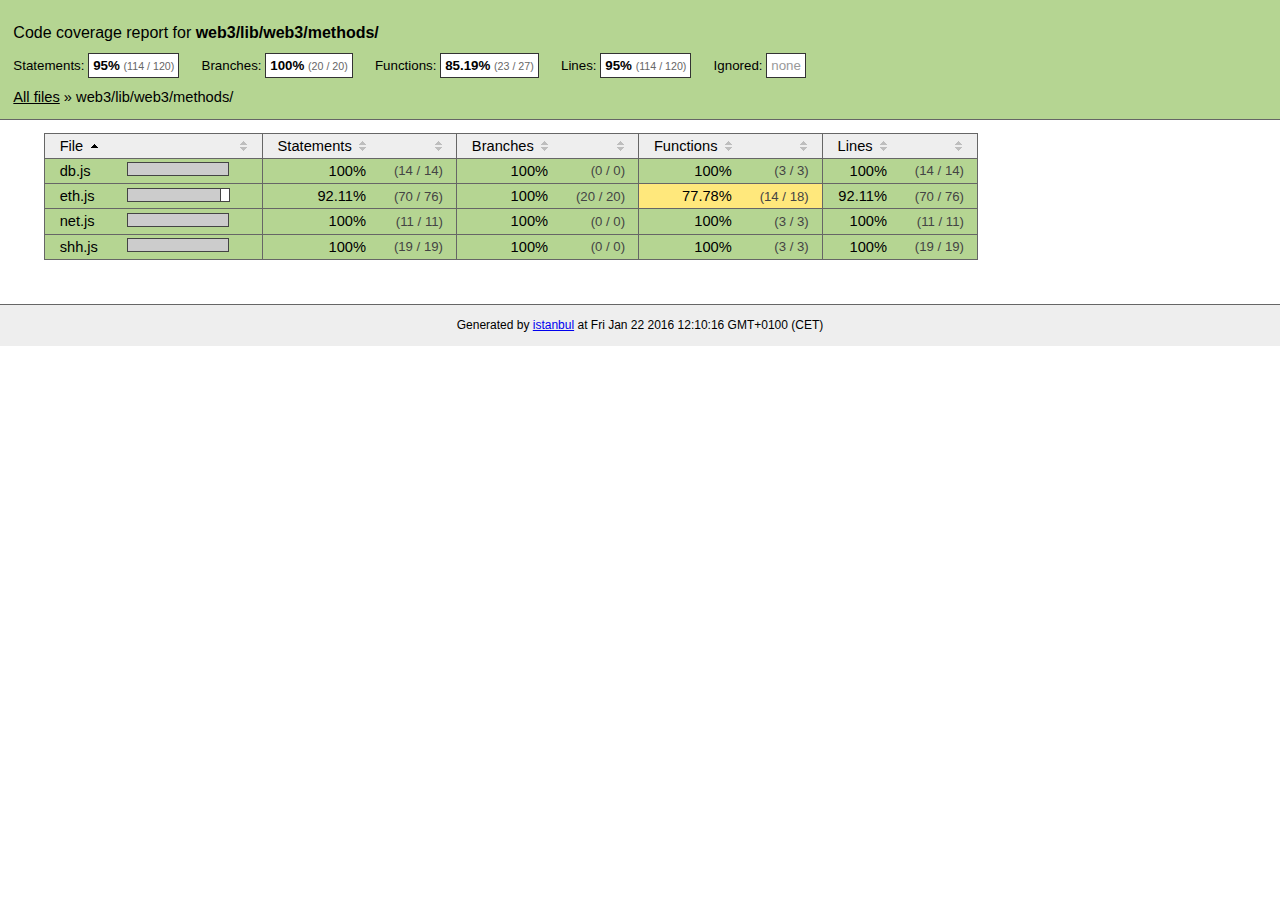
<file: crowdfunding/static/web3/coverage/lcov-report/web3/lib/web3/methods/index.html>
<!doctype html>
<html lang="en">
<head>
    <title>Code coverage report for web3/lib/web3/methods/</title>
    <meta charset="utf-8">
    <link rel="stylesheet" href="../../../../prettify.css">
    <link rel="stylesheet" href="../../../../base.css">
    <style type='text/css'>
        div.coverage-summary .sorter {
            background-image: url(../../../../sort-arrow-sprite.png);
        }
    </style>
</head>
<body>
<div class="header high">
    <h1>Code coverage report for <span class="entity">web3/lib/web3/methods/</span></h1>
    <h2>
        Statements: <span class="metric">95% <small>(114 / 120)</small></span> &nbsp;&nbsp;&nbsp;&nbsp;
        Branches: <span class="metric">100% <small>(20 / 20)</small></span> &nbsp;&nbsp;&nbsp;&nbsp;
        Functions: <span class="metric">85.19% <small>(23 / 27)</small></span> &nbsp;&nbsp;&nbsp;&nbsp;
        Lines: <span class="metric">95% <small>(114 / 120)</small></span> &nbsp;&nbsp;&nbsp;&nbsp;
        Ignored: <span class="metric"><span class="ignore-none">none</span></span> &nbsp;&nbsp;&nbsp;&nbsp;
    </h2>
    <div class="path"><a href="../../../../index.html">All files</a> &#187; web3/lib/web3/methods/</div>
</div>
<div class="body">
<div class="coverage-summary">
<table>
<thead>
<tr>
   <th data-col="file" data-fmt="html" data-html="true" class="file">File</th>
   <th data-col="pic" data-type="number" data-fmt="html" data-html="true" class="pic"></th>
   <th data-col="statements" data-type="number" data-fmt="pct" class="pct">Statements</th>
   <th data-col="statements_raw" data-type="number" data-fmt="html" class="abs"></th>
   <th data-col="branches" data-type="number" data-fmt="pct" class="pct">Branches</th>
   <th data-col="branches_raw" data-type="number" data-fmt="html" class="abs"></th>
   <th data-col="functions" data-type="number" data-fmt="pct" class="pct">Functions</th>
   <th data-col="functions_raw" data-type="number" data-fmt="html" class="abs"></th>
   <th data-col="lines" data-type="number" data-fmt="pct" class="pct">Lines</th>
   <th data-col="lines_raw" data-type="number" data-fmt="html" class="abs"></th>
</tr>
</thead>
<tbody><tr>
	<td class="file high" data-value="db.js"><a href="db.js.html">db.js</a></td>
	<td data-value="100" class="pic high"><span class="cover-fill cover-full" style="width: 100px;"></span><span class="cover-empty" style="width:0px;"></span></td>
	<td data-value="100" class="pct high">100%</td>
	<td data-value="14" class="abs high">(14&nbsp;/&nbsp;14)</td>
	<td data-value="100" class="pct high">100%</td>
	<td data-value="0" class="abs high">(0&nbsp;/&nbsp;0)</td>
	<td data-value="100" class="pct high">100%</td>
	<td data-value="3" class="abs high">(3&nbsp;/&nbsp;3)</td>
	<td data-value="100" class="pct high">100%</td>
	<td data-value="14" class="abs high">(14&nbsp;/&nbsp;14)</td>
	</tr>

<tr>
	<td class="file high" data-value="eth.js"><a href="eth.js.html">eth.js</a></td>
	<td data-value="92.11" class="pic high"><span class="cover-fill" style="width: 92px;"></span><span class="cover-empty" style="width:8px;"></span></td>
	<td data-value="92.11" class="pct high">92.11%</td>
	<td data-value="76" class="abs high">(70&nbsp;/&nbsp;76)</td>
	<td data-value="100" class="pct high">100%</td>
	<td data-value="20" class="abs high">(20&nbsp;/&nbsp;20)</td>
	<td data-value="77.78" class="pct medium">77.78%</td>
	<td data-value="18" class="abs medium">(14&nbsp;/&nbsp;18)</td>
	<td data-value="92.11" class="pct high">92.11%</td>
	<td data-value="76" class="abs high">(70&nbsp;/&nbsp;76)</td>
	</tr>

<tr>
	<td class="file high" data-value="net.js"><a href="net.js.html">net.js</a></td>
	<td data-value="100" class="pic high"><span class="cover-fill cover-full" style="width: 100px;"></span><span class="cover-empty" style="width:0px;"></span></td>
	<td data-value="100" class="pct high">100%</td>
	<td data-value="11" class="abs high">(11&nbsp;/&nbsp;11)</td>
	<td data-value="100" class="pct high">100%</td>
	<td data-value="0" class="abs high">(0&nbsp;/&nbsp;0)</td>
	<td data-value="100" class="pct high">100%</td>
	<td data-value="3" class="abs high">(3&nbsp;/&nbsp;3)</td>
	<td data-value="100" class="pct high">100%</td>
	<td data-value="11" class="abs high">(11&nbsp;/&nbsp;11)</td>
	</tr>

<tr>
	<td class="file high" data-value="shh.js"><a href="shh.js.html">shh.js</a></td>
	<td data-value="100" class="pic high"><span class="cover-fill cover-full" style="width: 100px;"></span><span class="cover-empty" style="width:0px;"></span></td>
	<td data-value="100" class="pct high">100%</td>
	<td data-value="19" class="abs high">(19&nbsp;/&nbsp;19)</td>
	<td data-value="100" class="pct high">100%</td>
	<td data-value="0" class="abs high">(0&nbsp;/&nbsp;0)</td>
	<td data-value="100" class="pct high">100%</td>
	<td data-value="3" class="abs high">(3&nbsp;/&nbsp;3)</td>
	<td data-value="100" class="pct high">100%</td>
	<td data-value="19" class="abs high">(19&nbsp;/&nbsp;19)</td>
	</tr>

</tbody>
</table>
</div>
</div>
<div class="footer">
    <div class="meta">Generated by <a href="http://istanbul-js.org/" target="_blank">istanbul</a> at Fri Jan 22 2016 12:10:16 GMT+0100 (CET)</div>
</div>
<script src="../../../../prettify.js"></script>
<script>
window.onload = function () {
        if (typeof prettyPrint === 'function') {
            prettyPrint();
        }
};
</script>
<script src="../../../../sorter.js"></script>
</body>
</html>
</file>
<file: crowdfunding/static/web3/coverage/lcov-report/prettify.css>
.pln{color:#000}@media screen{.str{color:#080}.kwd{color:#008}.com{color:#800}.typ{color:#606}.lit{color:#066}.pun,.opn,.clo{color:#660}.tag{color:#008}.atn{color:#606}.atv{color:#080}.dec,.var{color:#606}.fun{color:red}}@media print,projection{.str{color:#060}.kwd{color:#006;font-weight:bold}.com{color:#600;font-style:italic}.typ{color:#404;font-weight:bold}.lit{color:#044}.pun,.opn,.clo{color:#440}.tag{color:#006;font-weight:bold}.atn{color:#404}.atv{color:#060}}pre.prettyprint{padding:2px;border:1px solid #888}ol.linenums{margin-top:0;margin-bottom:0}li.L0,li.L1,li.L2,li.L3,li.L5,li.L6,li.L7,li.L8{list-style-type:none}li.L1,li.L3,li.L5,li.L7,li.L9{background:#eee}
</file>
<file: crowdfunding/static/web3/coverage/lcov-report/base.css>
body, html {
    margin:0; padding: 0;
}
body {
    font-family: Helvetica Neue, Helvetica,Arial;
    font-size: 10pt;
}
div.header, div.footer {
    background: #eee;
    padding: 1em;
}
div.header {
    z-index: 100;
    position: fixed;
    top: 0;
    border-bottom: 1px solid #666;
    width: 100%;
}
div.footer {
    border-top: 1px solid #666;
}
div.body {
    margin-top: 10em;
}
div.meta {
    font-size: 90%;
    text-align: center;
}
h1, h2, h3 {
    font-weight: normal;
}
h1 {
    font-size: 12pt;
}
h2 {
    font-size: 10pt;
}
pre {
    font-family: Consolas, Menlo, Monaco, monospace;
    margin: 0;
    padding: 0;
    line-height: 1.3;
    font-size: 14px;
    -moz-tab-size: 2;
    -o-tab-size:  2;
    tab-size: 2;
}

div.path { font-size: 110%; }
div.path a:link, div.path a:visited { color: #000; }
table.coverage { border-collapse: collapse; margin:0; padding: 0 }

table.coverage td {
    margin: 0;
    padding: 0;
    color: #111;
    vertical-align: top;
}
table.coverage td.line-count {
    width: 50px;
    text-align: right;
    padding-right: 5px;
}
table.coverage td.line-coverage {
    color: #777 !important;
    text-align: right;
    border-left: 1px solid #666;
    border-right: 1px solid #666;
}

table.coverage td.text {
}

table.coverage td span.cline-any {
    display: inline-block;
    padding: 0 5px;
    width: 40px;
}
table.coverage td span.cline-neutral {
    background: #eee;
}
table.coverage td span.cline-yes {
    background: #b5d592;
    color: #999;
}
table.coverage td span.cline-no {
    background: #fc8c84;
}

.cstat-yes { color: #111; }
.cstat-no { background: #fc8c84; color: #111; }
.fstat-no { background: #ffc520; color: #111 !important; }
.cbranch-no { background:  yellow !important; color: #111; }

.cstat-skip { background: #ddd; color: #111; }
.fstat-skip { background: #ddd; color: #111 !important; }
.cbranch-skip { background: #ddd !important; color: #111; }

.missing-if-branch {
    display: inline-block;
    margin-right: 10px;
    position: relative;
    padding: 0 4px;
    background: black;
    color: yellow;
}

.skip-if-branch {
    display: none;
    margin-right: 10px;
    position: relative;
    padding: 0 4px;
    background: #ccc;
    color: white;
}

.missing-if-branch .typ, .skip-if-branch .typ {
    color: inherit !important;
}

.entity, .metric { font-weight: bold; }
.metric { display: inline-block; border: 1px solid #333; padding: 0.3em; background: white; }
.metric small { font-size: 80%; font-weight: normal; color: #666; }

div.coverage-summary table { border-collapse: collapse; margin: 3em; font-size: 110%; }
div.coverage-summary td, div.coverage-summary table  th { margin: 0; padding: 0.25em 1em; border-top: 1px solid #666; border-bottom: 1px solid #666; }
div.coverage-summary th { text-align: left; border: 1px solid #666; background: #eee; font-weight: normal; }
div.coverage-summary th.file { border-right: none !important; }
div.coverage-summary th.pic { border-left: none !important; text-align: right; }
div.coverage-summary th.pct { border-right: none !important; }
div.coverage-summary th.abs { border-left: none !important; text-align: right; }
div.coverage-summary td.pct { text-align: right; border-left: 1px solid #666; }
div.coverage-summary td.abs { text-align: right; font-size: 90%; color: #444; border-right: 1px solid #666; }
div.coverage-summary td.file { border-left: 1px solid #666; white-space: nowrap;  }
div.coverage-summary td.pic { min-width: 120px !important;  }
div.coverage-summary a:link { text-decoration: none; color: #000; }
div.coverage-summary a:visited { text-decoration: none; color: #777; }
div.coverage-summary a:hover { text-decoration: underline; }
div.coverage-summary tfoot td { border-top: 1px solid #666; }

div.coverage-summary .sorter {
    height: 10px;
    width: 7px;
    display: inline-block;
    margin-left: 0.5em;
    background: url(sort-arrow-sprite.png) no-repeat scroll 0 0 transparent;
}
div.coverage-summary .sorted .sorter {
    background-position: 0 -20px;
}
div.coverage-summary .sorted-desc .sorter {
    background-position: 0 -10px;
}

.high { background: #b5d592 !important; }
.medium { background: #ffe87c !important; }
.low { background: #fc8c84 !important; }

span.cover-fill, span.cover-empty {
    display:inline-block;
    border:1px solid #444;
    background: white;
    height: 12px;
}
span.cover-fill {
    background: #ccc;
    border-right: 1px solid #444;
}
span.cover-empty {
    background: white;
    border-left: none;
}
span.cover-full {
    border-right: none !important;
}
pre.prettyprint {
    border: none !important;
    padding: 0 !important;
    margin: 0 !important;
}
.com { color: #999 !important; }
.ignore-none { color: #999; font-weight: normal; }
</file>
